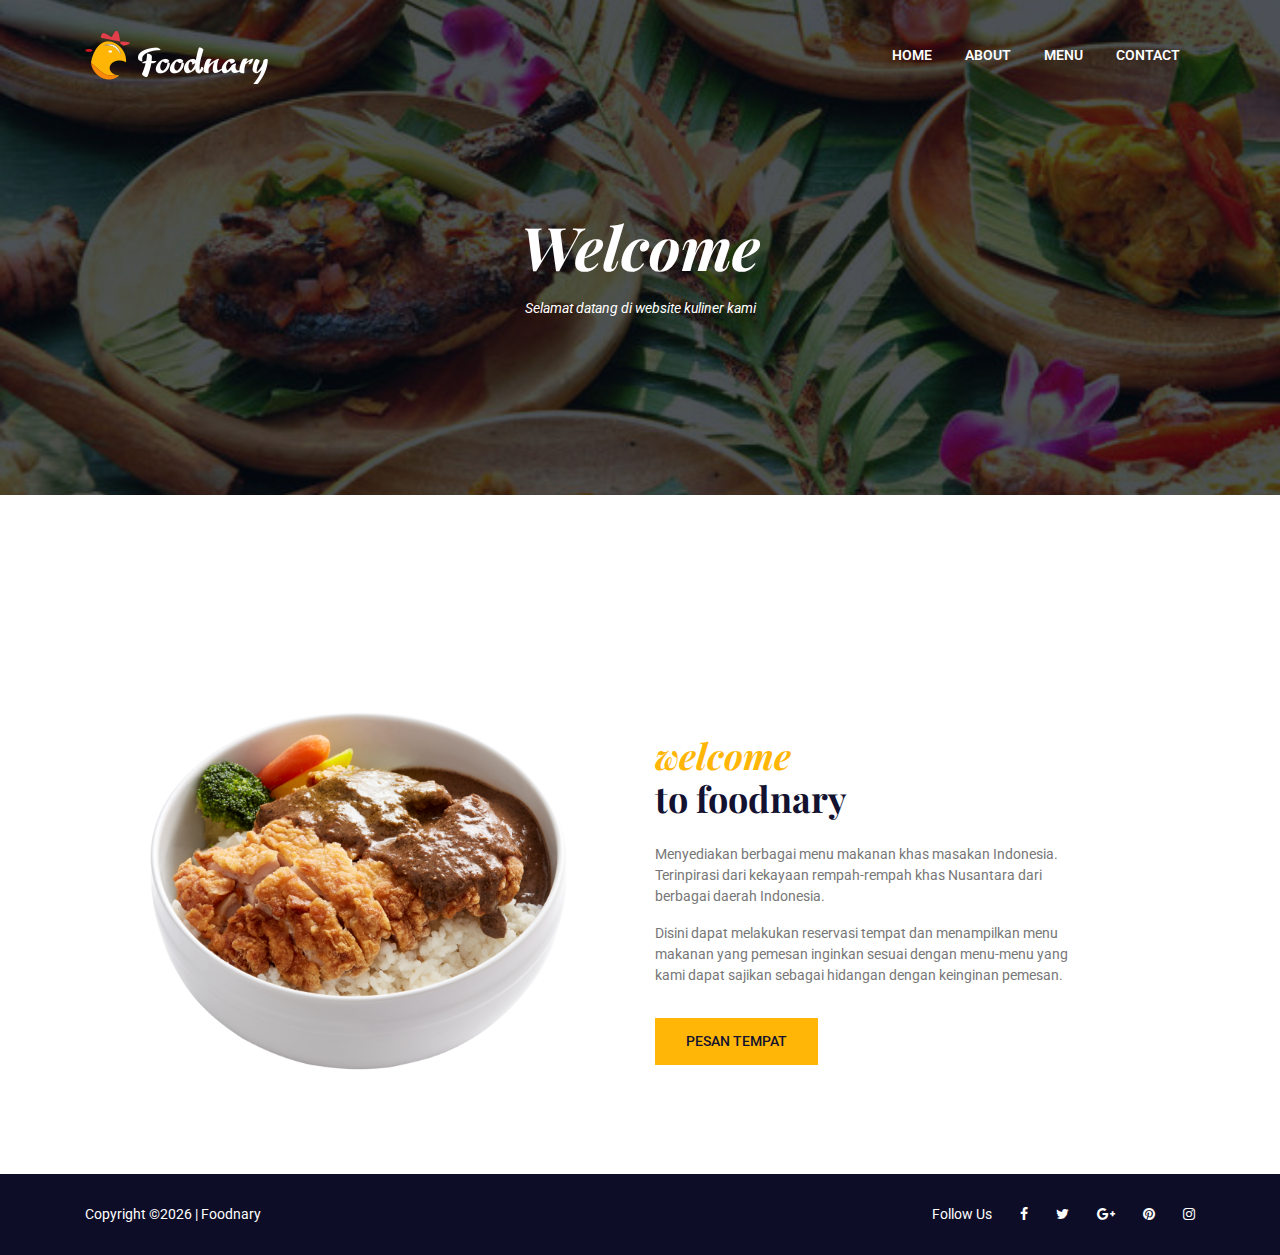
<file: index.html>
<!DOCTYPE html>
<html lang="en">
<head>
    <!-- Required Meta Tags -->
    <meta charset="UTF-8">
    <meta name="viewport" content="width=device-width, initial-scale=1.0">
    <meta http-equiv="X-UA-Compatible" content="ie=edge">

    <!-- Page Title -->
    <title>Home</title>

    <!-- Favicon -->
    <link rel="shortcut icon" href="assets/images/logo/iconfav.png" type="image/x-icon">

    <!-- CSS Files -->
    <link rel="stylesheet" href="assets/css/animate-3.7.0.css">
    <link rel="stylesheet" href="assets/css/font-awesome-4.7.0.min.css">
    <link rel="stylesheet" href="assets/css/bootstrap-4.1.3.min.css">
    <link rel="stylesheet" href="assets/css/owl-carousel.min.css">
    <link rel="stylesheet" href="assets/css/jquery.datetimepicker.min.css">
    <link rel="stylesheet" href="assets/css/style.css">
</head>
<body>
    <!-- Preloader Starts -->
    <div class="preloader">
        <div class="spinner"></div>
    </div>
    <!-- Preloader End -->

    <!-- Header Area Starts -->
    <header class="header-area header-area2">
        <div class="container">
            <div class="row">
                <div class="col-lg-2">
                    <div class="logo-area">
                        <a href="index.html"><img src="assets/images/logo/ilogo2.png" alt="logo"></a>
                    </div>
                </div>
                <div class="col-lg-10">
                    <div class="custom-navbar">
                        <span></span>
                        <span></span>
                        <span></span>
                    </div>  
                    <div class="main-menu main-menu2">
                        <ul>
                            <li class="active"><a href="index.html">home</a></li>
                            <li><a href="about.html">about</a></li>
                            <li><a href="menu.html">menu</a></li>
                            <li><a href="contact-us.html">contact</a></li>
                        </ul>
                    </div>
                </div>
            </div>
        </div>
    </header>
    <!-- Header Area End -->

    <!-- Banner Area Starts -->
    <section class="banner-area banner-area2 index-bg text-center">
        <div class="container">
            <div class="row">
                <div class="col-lg-12">
                    <h1><i>Welcome</i></h1>
                    <p class="pt-2"><i>Selamat datang di website kuliner kami</i></p>
                </div>
            </div>
        </div>
    </section>
    <!-- Banner Area End -->

    <!-- Welcome Area Starts -->
    <section class="welcome-area section-padding2">
        <div class="container-fluid">
            <div class="row">
                <div class="col-md-6 align-self-center">
                    <div class="welcome-img">
                        <img src="assets/images/welcome.png" class="img-fluid" alt="">
                    </div>
                </div>
                <div class="col-md-6 align-self-center">
                    <div class="welcome-text mt-5 mt-md-0">
                        <h3><span class="style-change">welcome</span> <br>to foodnary</h3>
                        <p class="pt-3">Menyediakan berbagai menu makanan khas masakan Indonesia. Terinpirasi dari kekayaan rempah-rempah khas Nusantara dari berbagai daerah Indonesia.</p>
                        <p>Disini dapat melakukan reservasi tempat dan menampilkan menu makanan yang pemesan inginkan sesuai dengan menu-menu yang kami dapat sajikan sebagai hidangan dengan keinginan pemesan.</p>
                        <a href="#" class="template-btn mt-3">Pesan tempat</a>
                    </div>
                </div>
            </div>
        </div>
    </section>
    <!-- Welcome Area End -->

    <!-- Footer Area Start-->
        <div class="footer-copyright">
            <div class="container">
                <div class="row">
                    <div class="col-lg-7 col-md-6">
                        <span><!-- Link back to Colorlib can't be removed. Template is licensed under CC BY 3.0. -->
Copyright &copy;<script>document.write(new Date().getFullYear());</script> | Foodnary
<!-- Link back to Colorlib can't be removed. Template is licensed under CC BY 3.0. --></span>
                    </div>
                    <div class="col-lg-5 col-md-6">
                        <div class="social-icons">
                            <ul>
                                <li class="no-margin">Follow Us</li>
                                <li><a href="#"><i class="fa fa-facebook"></i></a></li>
                                <li><a href="#"><i class="fa fa-twitter"></i></a></li>
                                <li><a href="#"><i class="fa fa-google-plus"></i></a></li>
                                <li><a href="#"><i class="fa fa-pinterest"></i></a></li>
                                <li><a href="#"><i class="fa fa-instagram"></i></a></li>
                            </ul>
                        </div>
                    </div>
                </div>
            </div>
        </div>
    </footer>
    <!-- Footer Area End -->


    <!-- Javascript -->
    <script src="assets/js/vendor/jquery-2.2.4.min.js"></script>
	<script src="assets/js/vendor/bootstrap-4.1.3.min.js"></script>
    <script src="assets/js/vendor/wow.min.js"></script>
    <script src="assets/js/vendor/owl-carousel.min.js"></script>
    <script src="assets/js/vendor/jquery.datetimepicker.full.min.js"></script>
    <script src="assets/js/vendor/jquery.nice-select.min.js"></script>
    <script src="assets/js/main.js"></script>
</body>
</html>
</file>
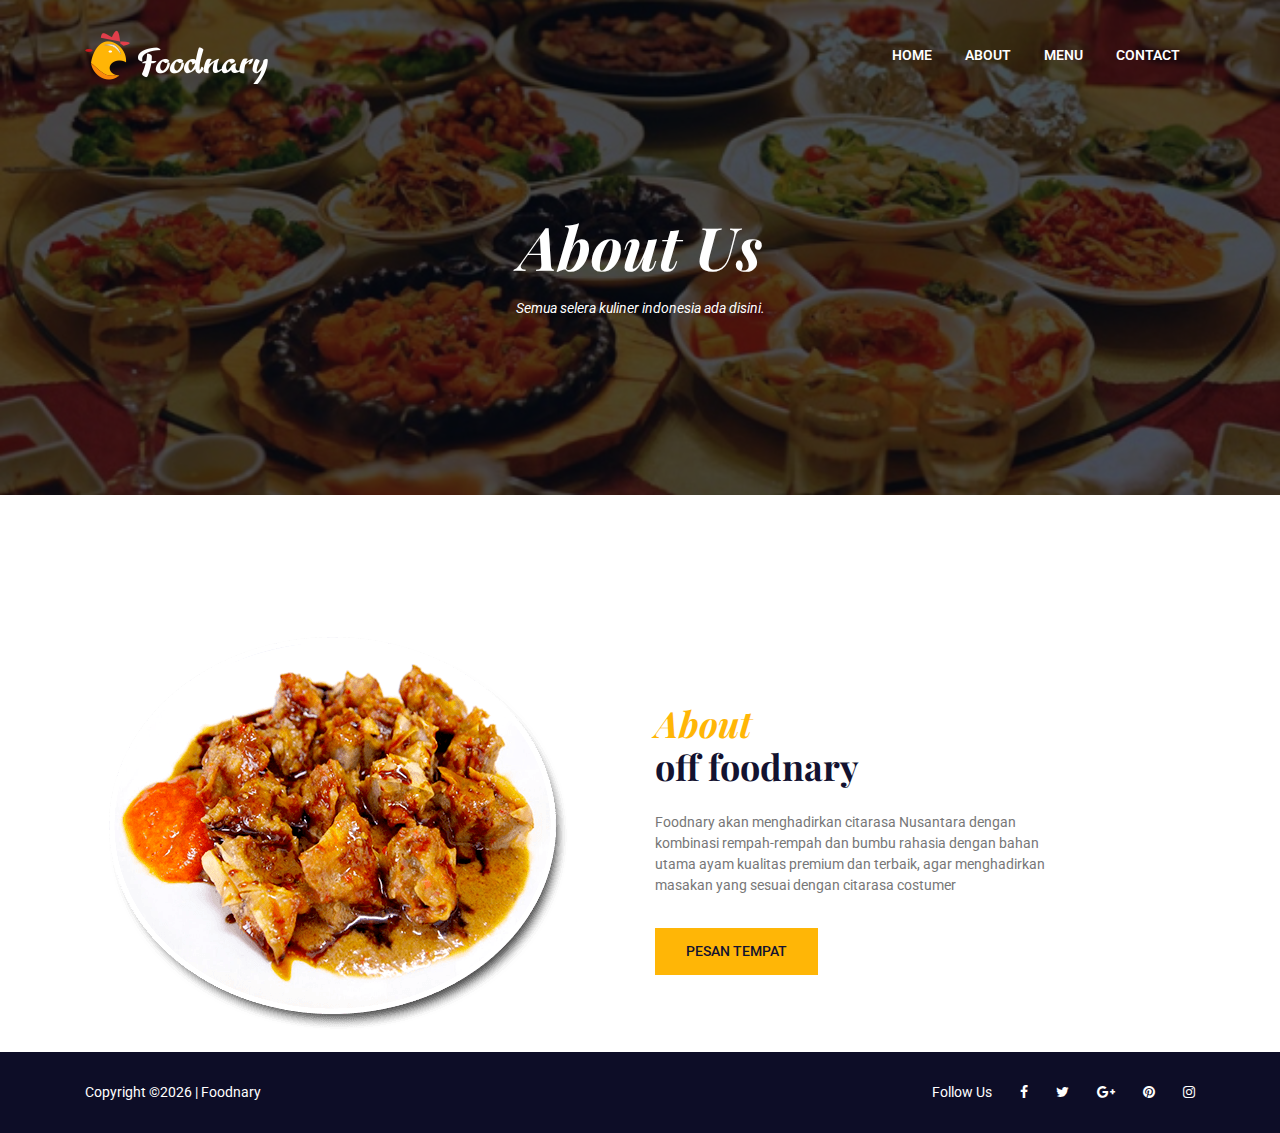
<file: about.html>
<!DOCTYPE html>
<html lang="en">
<head>
    <!-- Required Meta Tags -->
    <meta charset="UTF-8">
    <meta name="viewport" content="width=device-width, initial-scale=1.0">
    <meta http-equiv="X-UA-Compatible" content="ie=edge">

    <!-- Page Title -->
    <title>About</title>

    <!-- Favicon -->
    <link rel="shortcut icon" href="assets/images/logo/iconfav.png" type="image/x-icon">

    <!-- CSS Files -->
    <link rel="stylesheet" href="assets/css/animate-3.7.0.css">
    <link rel="stylesheet" href="assets/css/font-awesome-4.7.0.min.css">
    <link rel="stylesheet" href="assets/css/bootstrap-4.1.3.min.css">
    <link rel="stylesheet" href="assets/css/owl-carousel.min.css">
    <link rel="stylesheet" href="assets/css/jquery.datetimepicker.min.css">
    <link rel="stylesheet" href="assets/css/style.css">
</head>
<body>
    <!-- Preloader Starts -->
    <div class="preloader">
        <div class="spinner"></div>
    </div>
    <!-- Preloader End -->

    <!-- Header Area Starts -->
	<header class="header-area header-area2">
        <div class="container">
            <div class="row">
                <div class="col-lg-2">
                    <div class="logo-area">
                        <a href="index.html"><img src="assets/images/logo/ilogo2.png" alt="logo"></a>
                    </div>
                </div>
                <div class="col-lg-10">
                    <div class="custom-navbar">
                        <span></span>
                        <span></span>
                        <span></span>
                    </div>  
                    <div class="main-menu main-menu2">
                        <ul>
                            <li class="active"><a href="index.html">home</a></li>
                            <li><a href="about.html">about</a></li>
                            <li><a href="menu.html">menu</a></li>
                            <li><a href="contact-us.html">contact</a></li>
                        </ul>
                    </div>
                </div>
            </div>
        </div>
    </header>
    <!-- Header Area End -->

    <!-- Banner Area Starts -->
    <section class="banner-area banner-area2 text-center">
        <div class="container">
            <div class="row">
                <div class="col-lg-12">
                    <h1><i>About Us</i></h1>
                    <p class="pt-2"><i>Semua selera kuliner indonesia ada disini.</i></p>
                </div>
            </div>
        </div>
    </section>
    <!-- Banner Area End -->

    <!-- Welcome Area Starts -->
    <section class="welcome-area section-padding2">
        <div class="container-fluid">
            <div class="row">
                <div class="col-md-6 align-self-center">
                    <div class="welcome-img">
                        <img src="assets/images/about.png" class="img-fluid" alt="">
                    </div>
                </div>
                <div class="col-md-6 align-self-center">
                    <div class="welcome-text mt-5 mt-md-0">
                        <h3><span class="style-change">About</span> <br>off foodnary</h3>
                        <p class="pt-3">Foodnary akan menghadirkan citarasa Nusantara dengan kombinasi rempah-rempah dan bumbu rahasia dengan bahan utama ayam kualitas premium dan terbaik, agar menghadirkan masakan yang sesuai dengan citarasa costumer</p>
                            <a href="#" class="template-btn mt-3">Pesan tempat</a>
                    </div>
                </div>
            </div>
        </div>
    </section>
    <!-- Welcome Area End -->
    
    <!-- Footer Area Start-->
        <div class="footer-copyright">
            <div class="container">
                <div class="row">
                    <div class="col-lg-7 col-md-6">
                        <span><!-- Link back to Colorlib can't be removed. Template is licensed under CC BY 3.0. -->
Copyright &copy;<script>document.write(new Date().getFullYear());</script> | Foodnary
<!-- Link back to Colorlib can't be removed. Template is licensed under CC BY 3.0. --></span>
                    </div>
                    <div class="col-lg-5 col-md-6">
                        <div class="social-icons">
                            <ul>
                                <li class="no-margin">Follow Us</li>
                                <li><a href="#"><i class="fa fa-facebook"></i></a></li>
                                <li><a href="#"><i class="fa fa-twitter"></i></a></li>
                                <li><a href="#"><i class="fa fa-google-plus"></i></a></li>
                                <li><a href="#"><i class="fa fa-pinterest"></i></a></li>
                                <li><a href="#"><i class="fa fa-instagram"></i></a></li>
                            </ul>
                        </div>
                    </div>
                </div>
            </div>
        </div>
    </footer>
    <!-- Footer Area End -->


    <!-- Javascript -->
    <script src="assets/js/vendor/jquery-2.2.4.min.js"></script>
	<script src="assets/js/vendor/bootstrap-4.1.3.min.js"></script>
    <script src="assets/js/vendor/wow.min.js"></script>
    <script src="assets/js/vendor/owl-carousel.min.js"></script>
    <script src="assets/js/vendor/jquery.datetimepicker.full.min.js"></script>
    <script src="assets/js/vendor/jquery.nice-select.min.js"></script>
    <script src="assets/js/main.js"></script>
</body>
</html>
</file>
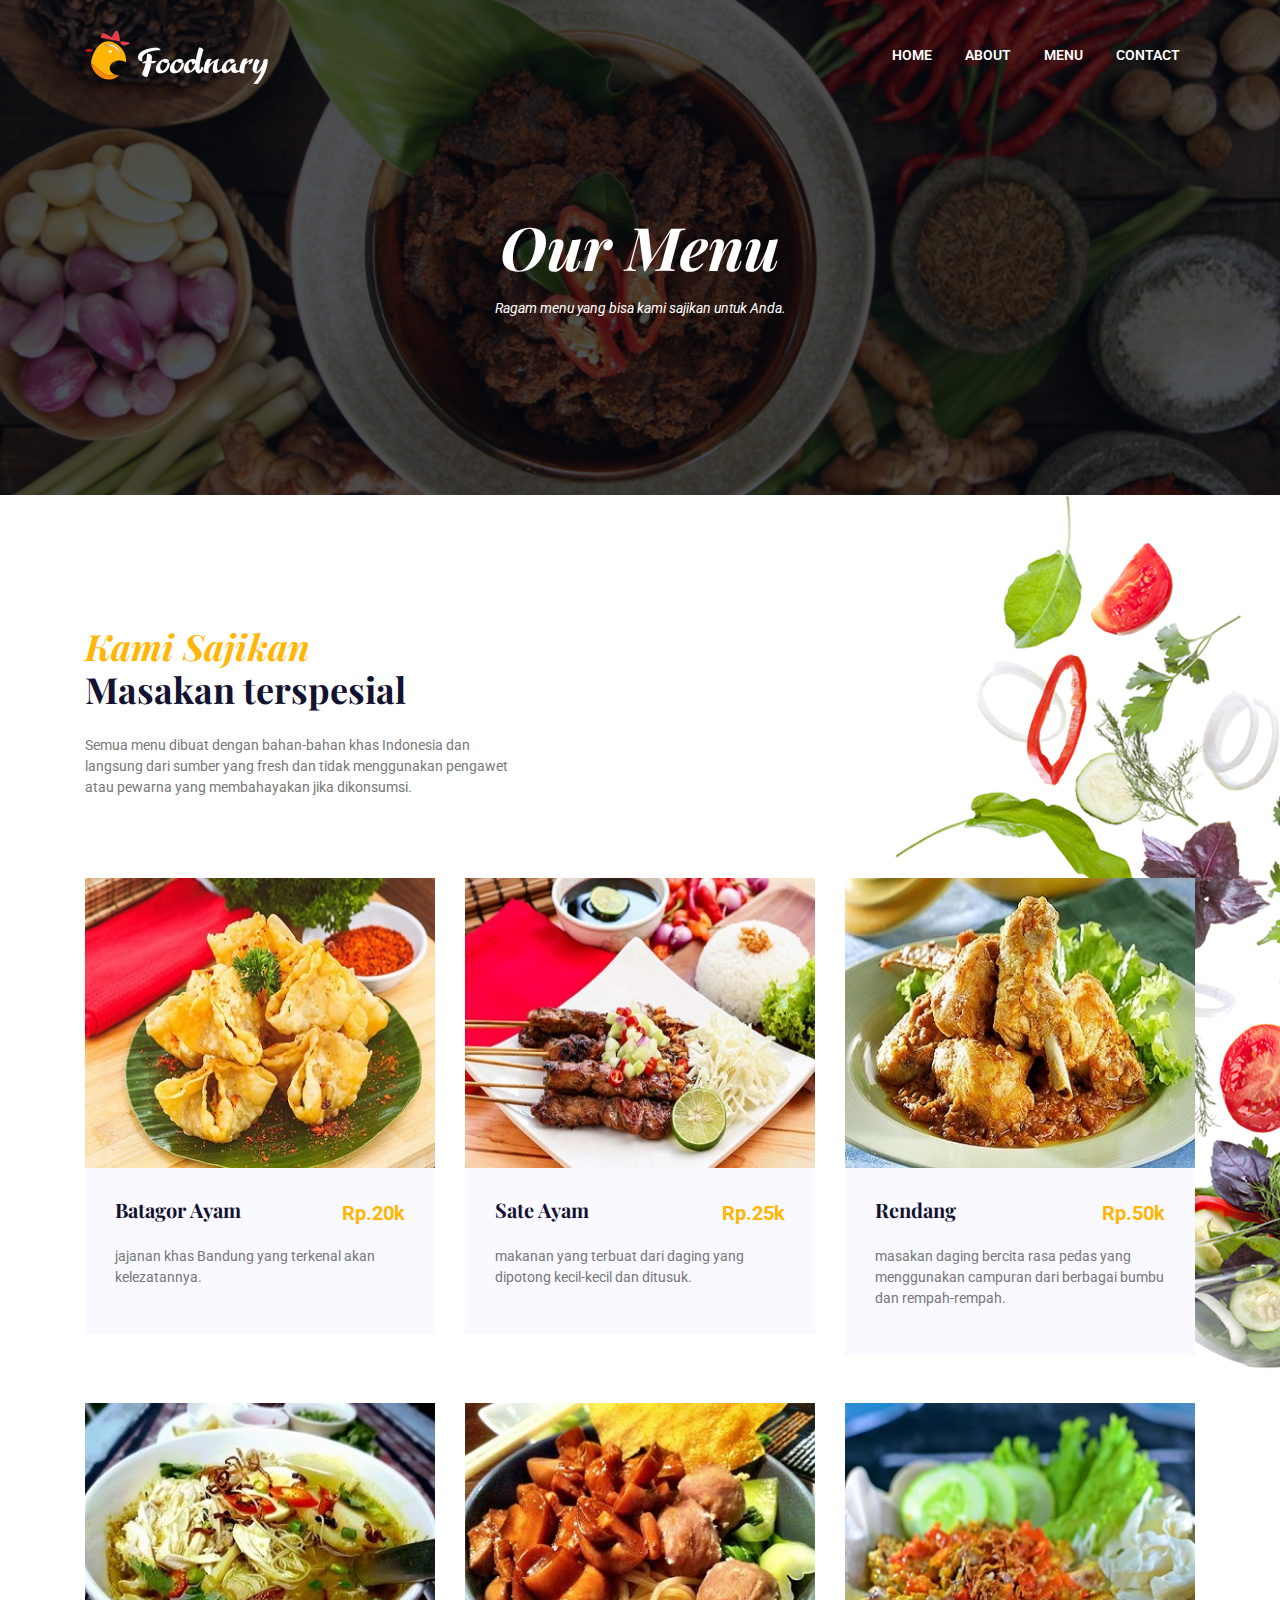
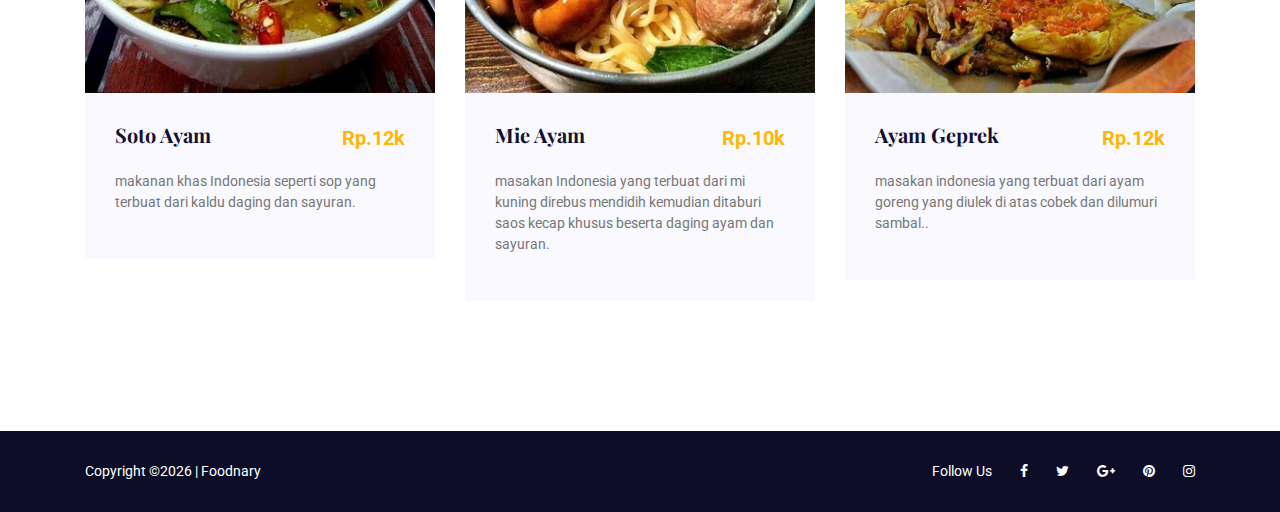
<file: menu.html>
<!DOCTYPE html>
<html lang="en">
<head>
    <!-- Required Meta Tags -->
    <meta charset="UTF-8">
    <meta name="viewport" content="width=device-width, initial-scale=1.0">
    <meta http-equiv="X-UA-Compatible" content="ie=edge">

    <!-- Page Title -->
    <title>Menu</title>

    <!-- Favicon -->
    <link rel="shortcut icon" href="assets/images/logo/iconfav.png" type="image/x-icon">

    <!-- CSS Files -->
    <link rel="stylesheet" href="assets/css/animate-3.7.0.css">
    <link rel="stylesheet" href="assets/css/font-awesome-4.7.0.min.css">
    <link rel="stylesheet" href="assets/css/bootstrap-4.1.3.min.css">
    <link rel="stylesheet" href="assets/css/owl-carousel.min.css">
    <link rel="stylesheet" href="assets/css/jquery.datetimepicker.min.css">
    <link rel="stylesheet" href="assets/css/style.css">
</head>
<body>
    <!-- Preloader Starts -->
    <div class="preloader">
        <div class="spinner"></div>
    </div>
    <!-- Preloader End -->

    <!-- Header Area Starts -->
	<header class="header-area header-area2">
        <div class="container">
            <div class="row">
                <div class="col-lg-2">
                    <div class="logo-area">
                        <a href="index.html"><img src="assets/images/logo/ilogo2.png" alt="logo"></a>
                    </div>
                </div>
                <div class="col-lg-10">
                    <div class="custom-navbar">
                        <span></span>
                        <span></span>
                        <span></span>
                    </div>  
                    <div class="main-menu main-menu2">
                        <ul>
                            <li class="active"><a href="index.html">home</a></li>
                            <li><a href="about.html">about</a></li>
                            <li><a href="menu.html">menu</a></li>
                            <li><a href="contact-us.html">contact</a></li>
                        </ul>
                    </div>
                </div>
            </div>
        </div>
    </header>
    <!-- Header Area End -->

    <!-- Banner Area Starts -->
    <section class="banner-area banner-area2 menu-bg text-center">
        <div class="container">
            <div class="row">
                <div class="col-lg-12">
                    <h1><i>Our Menu</i></h1>
                    <p class="pt-2"><i>Ragam menu yang bisa kami sajikan untuk Anda.</i></p>
                </div>
            </div>
        </div>
    </section>
    <!-- Banner Area End -->

    <!-- Food Area starts -->
    <section class="food-area section-padding">
        <div class="container">
            <div class="row">
                <div class="col-md-5">
                    <div class="section-top">
                        <h3><span class="style-change">Kami Sajikan</span> <br>Masakan terspesial</h3>
                        <p class="pt-3">Semua menu dibuat dengan bahan-bahan khas Indonesia dan langsung dari sumber yang fresh dan tidak menggunakan 
                            pengawet atau pewarna yang membahayakan jika dikonsumsi.</p>
                    </div>
                </div>
            </div>
            <div class="row">
                <div class="col-md-4 col-sm-6">
                    <div class="single-food">
                        <div class="food-img">
                            <img src="assets/images/batagor.jpg" class="img-fluid" alt="">
                        </div>
                        <div class="food-content">
                            <div class="d-flex justify-content-between">
                                <h5>Batagor Ayam</h5>
                                <span class="style-change">Rp.20k</span>
                            </div>
                            <p class="pt-3">jajanan khas Bandung yang terkenal akan kelezatannya.</p>
                        </div>
                    </div>
                </div>
                <div class="col-md-4 col-sm-6">
                    <div class="single-food mt-5 mt-sm-0">
                        <div class="food-img">
                            <img src="assets/images/sate.jpg" class="img-fluid" alt="">
                        </div>
                        <div class="food-content">
                            <div class="d-flex justify-content-between">
                                <h5>Sate Ayam</h5>
                                <span class="style-change">Rp.25k</span>
                            </div>
                            <p class="pt-3">makanan yang terbuat dari daging yang dipotong kecil-kecil dan ditusuk.</p>
                        </div>
                    </div>
                </div>
                <div class="col-md-4 col-sm-6">
                    <div class="single-food mt-5 mt-md-0">
                        <div class="food-img">
                            <img src="assets/images/rendang.jpg" class="img-fluid" alt="">
                        </div>
                        <div class="food-content">
                            <div class="d-flex justify-content-between">
                                <h5>Rendang</h5>
                                <span class="style-change">Rp.50k</span>
                            </div>
                            <p class="pt-3"> masakan daging bercita rasa pedas yang menggunakan campuran dari berbagai bumbu dan rempah-rempah.</p>
                        </div>
                    </div>
                </div>
                <div class="col-md-4 col-sm-6">
                    <div class="single-food mt-5">
                        <div class="food-img">
                            <img src="assets/images/soto.jpg" class="img-fluid" alt="">
                        </div>
                        <div class="food-content">
                            <div class="d-flex justify-content-between">
                                <h5>Soto Ayam</h5>
                                <span class="style-change">Rp.12k</span>
                            </div>
                            <p class="pt-3">makanan khas Indonesia seperti sop yang terbuat dari kaldu daging dan sayuran.</p>
                        </div>
                    </div>
                </div>
                <div class="col-md-4 col-sm-6">
                    <div class="single-food mt-5">
                        <div class="food-img">
                            <img src="assets/images/mie ayam.jpg" class="img-fluid" alt="">
                        </div>
                        <div class="food-content">
                            <div class="d-flex justify-content-between">
                                <h5>Mie Ayam</h5>
                                <span class="style-change">Rp.10k</span>
                            </div>
                            <p class="pt-3">masakan Indonesia yang terbuat dari mi kuning direbus mendidih kemudian ditaburi saos kecap khusus beserta daging ayam dan sayuran.</p>
                        </div>
                    </div>
                </div>
                <div class="col-md-4 col-sm-6">
                    <div class="single-food mt-5">
                        <div class="food-img">
                            <img src="assets/images/ayamgeprek.jpg" class="img-fluid" alt="">
                        </div>
                        <div class="food-content">
                            <div class="d-flex justify-content-between">
                                <h5>Ayam Geprek</h5>
                                <span class="style-change">Rp.12k</span>
                            </div>
                            <p class="pt-3">masakan indonesia yang terbuat dari ayam goreng yang diulek di atas cobek dan dilumuri sambal..</p>
                        </div>
                    </div>
                </div>
            </div>
        </div>
    </section>
    <!-- Food Area End -->
    
<!-- Footer Area Start-->
        <div class="footer-copyright">
            <div class="container">
                <div class="row">
                    <div class="col-lg-7 col-md-6">
                        <span><!-- Link back to Colorlib can't be removed. Template is licensed under CC BY 3.0. -->
Copyright &copy;<script>document.write(new Date().getFullYear());</script> | Foodnary
<!-- Link back to Colorlib can't be removed. Template is licensed under CC BY 3.0. --></span>
                    </div>
                    <div class="col-lg-5 col-md-6">
                        <div class="social-icons">
                            <ul>
                                <li class="no-margin">Follow Us</li>
                                <li><a href="#"><i class="fa fa-facebook"></i></a></li>
                                <li><a href="#"><i class="fa fa-twitter"></i></a></li>
                                <li><a href="#"><i class="fa fa-google-plus"></i></a></li>
                                <li><a href="#"><i class="fa fa-pinterest"></i></a></li>
                                <li><a href="#"><i class="fa fa-instagram"></i></a></li>
                            </ul>
                        </div>
                    </div>
                </div>
            </div>
        </div>
    </footer>
    <!-- Footer Area End -->


    <!-- Javascript -->
    <script src="assets/js/vendor/jquery-2.2.4.min.js"></script>
	<script src="assets/js/vendor/bootstrap-4.1.3.min.js"></script>
    <script src="assets/js/vendor/wow.min.js"></script>
    <script src="assets/js/vendor/owl-carousel.min.js"></script>
    <script src="assets/js/vendor/jquery.datetimepicker.full.min.js"></script>
    <script src="assets/js/vendor/jquery.nice-select.min.js"></script>
    <script src="assets/js/main.js"></script>
</body>
</html>
</file>
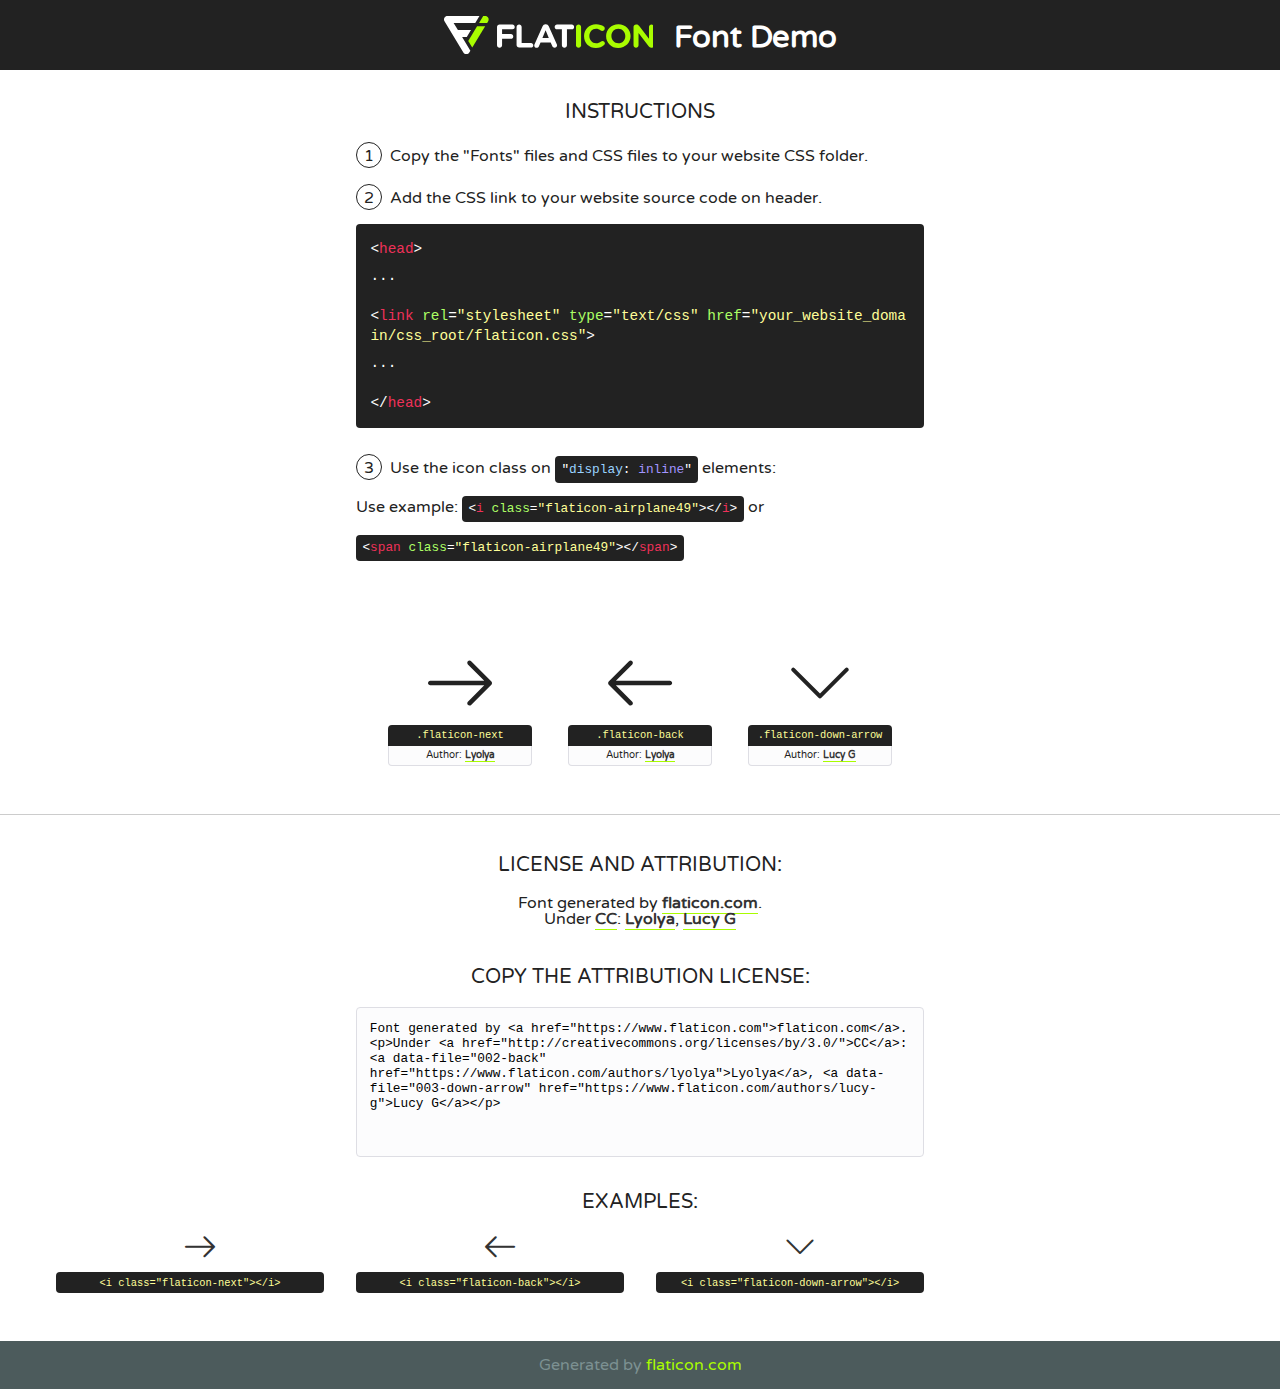
<file: assets/fonts/flat-icon/flaticon.html>
<!DOCTYPE html>
<!--
  Flaticon icon font: Flaticon
  Creation date: 18/12/2018 12:08
-->
<html>
<!DOCTYPE html>
<html>

<head>
    <title>Flaticon WebFont</title>
    <link href="http://fonts.googleapis.com/css?family=Varela+Round" rel="stylesheet" type="text/css" />
    <link rel="stylesheet" type="text/css" href="flaticon.css">
    <meta charset="UTF-8">
    <style>
    html, body, div, span, applet, object, iframe,
    h1, h2, h3, h4, h5, h6, p, blockquote, pre,
    a, abbr, acronym, address, big, cite, code,
    del, dfn, em, img, ins, kbd, q, s, samp,
    small, strike, strong, sub, sup, tt, var,
    b, u, i, center,
    dl, dt, dd, ol, ul, li,
    fieldset, form, label, legend,
    table, caption, tbody, tfoot, thead, tr, th, td,
    article, aside, canvas, details, embed, 
    figure, figcaption, footer, header, hgroup, 
    menu, nav, output, ruby, section, summary,
    time, mark, audio, video {
        margin: 0;
        padding: 0;
        border: 0;
        font-size: 100%;
        font: inherit;
        vertical-align: baseline;
    }
    /* HTML5 display-role reset for older browsers */
    article, aside, details, figcaption, figure, 
    footer, header, hgroup, menu, nav, section {
        display: block;
    }
    body {
        line-height: 1;
    }
    ol, ul {
        list-style: none;
    }
    blockquote, q {
        quotes: none;
    }
    blockquote:before, blockquote:after,
    q:before, q:after {
        content: '';
        content: none;
    }
    table {
        border-collapse: collapse;
        border-spacing: 0;
    }
    body {
        font-family: 'Varela Round', Helvetica, Arial, sans-serif;
        font-size: 16px;
        color: #222;
    }
    a {
        color: #333;
        border-bottom: 1px solid #a9fd00;
        font-weight: bold;
        text-decoration: none;
    }
    * {
        -moz-box-sizing: border-box;
        -webkit-box-sizing: border-box;
        box-sizing: border-box;
        margin: 0;
        padding: 0;
    }
    [class^="flaticon-"]:before, [class*=" flaticon-"]:before, [class^="flaticon-"]:after, [class*=" flaticon-"]:after {
        font-family: Flaticon;
        font-size: 30px;
        font-style: normal;
        margin-left: 20px;
        color: #333;
    }
    .wrapper {
        max-width: 600px;
        margin: auto;
        padding: 0 1em;
    }
    .title {
        font-size: 1.25em;
        text-align: center;
        margin-bottom: 1em;
        text-transform: uppercase;
    }
    header {
        text-align: center;
        background-color: #222;
        color: #fff;
        padding: 1em;
    }
    header .logo {
        width: 210px;
        height: 38px;
        display: inline-block;
        vertical-align: middle;
        margin-right: 1em;
        border: none;
    }
    header strong {
        font-size: 1.95em;
        font-weight: bold;
        vertical-align: middle;
        margin-top: 5px;
        display: inline-block;
    }
    .demo {
        margin: 2em auto;
        line-height: 1.25em;
    }
    .demo ul li {
        margin-bottom: 1em;
    }
    .demo ul li .num {
        color: #222;
        border-radius: 20px;
        display: inline-block;
        width: 26px;
        padding: 3px;
        height: 26px;
        text-align: center;
        margin-right: 0.5em;
        border: 1px solid #222;
    }
    .demo ul li code {
        background-color: #222;
        border-radius: 4px;
        padding: 0.25em 0.5em;
        display: inline-block;
        color: #fff;
        font-family: Consolas,Monaco,Lucida Console,Liberation Mono,DejaVu Sans Mono,Bitstream Vera Sans Mono,Courier New, monospace;
        font-weight: lighter;
        margin-top: 1em;
        font-size: 0.8em;
        word-break: break-all;
    }
    .demo ul li code.big {
        padding: 1em;
        font-size: 0.9em;
    }
    .demo ul li code .red {
        color: #EF3159;
    }
    .demo ul li code .green {
        color: #ACFF65;
    }
    .demo ul li code .yellow {
        color: #FFFF99;
    }
    .demo ul li code .blue {
        color: #99D3FF;
    }
    .demo ul li code .purple {
        color: #A295FF;
    }
    .demo ul li code .dots {
        margin-top: 0.5em;
        display: block;
    }
    #glyphs {
        border-bottom: 1px solid #ccc;
        padding: 2em 0;
        text-align: center;
    }
    .glyph {
        display: inline-block;
        width: 9em;
        margin: 1em;
        text-align: center;
        vertical-align: top;
        background: #FFF;
    }
    .glyph .glyph-icon {
        padding: 10px;
        display: block;
        font-family:"Flaticon";
        font-size: 64px;
        line-height: 1;
    }
    .glyph .glyph-icon:before {
        font-size: 64px;
        color: #222;
        margin-left: 0;
    }
    .class-name {
        font-size: 0.65em;
        background-color: #222;
        color: #fff;
        border-radius: 4px 4px 0 0;
        padding: 0.5em;
        color: #FFFF99;
        font-family: Consolas,Monaco,Lucida Console,Liberation Mono,DejaVu Sans Mono,Bitstream Vera Sans Mono,Courier New, monospace;
    }
    .author-name {
        font-size: 0.6em;
        background-color: #fcfcfd;
        border: 1px solid #DEDEE4;
        border-top: 0;
        border-radius: 0 0 4px 4px;
        padding: 0.5em;
    }
    .class-name:last-child {
        font-size: 10px;
        color:#888;
    }
    .class-name:last-child a {
        font-size: 10px;
        color:#555;
    }
    .class-name:last-child a:hover {
        color:#a9fd00;
    }
    .glyph > input {
        display: block;
        width: 100px;
        margin: 5px auto;
        text-align: center;
        font-size: 12px;
        cursor: text;
    }
    .glyph > input.icon-input {
        font-family:"Flaticon";
        font-size: 16px;
        margin-bottom: 10px;
    }
    .attribution .title {
        margin-top: 2em;
    }
    .attribution textarea {
        background-color: #fcfcfd;
        padding: 1em;
        border: none;
        box-shadow: none;
        border: 1px solid #DEDEE4;
        border-radius: 4px;
        resize: none;
        width: 100%;
        height: 150px;
        font-size: 0.8em;
        font-family: Consolas,Monaco,Lucida Console,Liberation Mono,DejaVu Sans Mono,Bitstream Vera Sans Mono,Courier New, monospace;
        -webkit-appearance: none;
    }
    .iconsuse {
        margin: 2em auto;
        text-align: center;
        max-width: 1200px;
    }
    .iconsuse:after {
        content: '';
        display: table;
        clear: both;
    }
    .iconsuse .image {
        float: left;
        width: 25%;
        padding: 0 1em;
    }
    .iconsuse .image p {
        margin-bottom: 1em;
    }
    .iconsuse .image span {
        display: block;
        font-size: 0.65em;
        background-color: #222;
        color: #fff;
        border-radius: 4px;
        padding: 0.5em;
        color: #FFFF99;
        margin-top: 1em;
        font-family: Consolas,Monaco,Lucida Console,Liberation Mono,DejaVu Sans Mono,Bitstream Vera Sans Mono,Courier New, monospace;
    }
    #footer {
        text-align: center;
        background-color: #4C5B5C;
        color: #7c9192;
        padding: 1em;
    }
    #footer a {
        border: none;
        color: #a9fd00;
        font-weight: normal;
    }
    @media (max-width: 960px) {
        .iconsuse .image {
            width: 50%;
        }
    }
    @media (max-width: 560px) {
        .iconsuse .image {
            width: 100%;
        }
    }
    </style>
</head>

<body class="characters-off">

    <header>
        <a href="https://www.flaticon.com" target="_blank" class="logo">
            <svg version="1.1" xmlns="http://www.w3.org/2000/svg" xmlns:xlink="http://www.w3.org/1999/xlink" xmlns:a="http://ns.adobe.com/AdobeSVGViewerExtensions/3.0/" viewBox="0 0 560.875 102.036" enable-background="new 0 0 560.875 102.036" xml:space="preserve">
                <defs>
                </defs>
                <g>
                    <g class="letters">
                        <path fill="#ffffff" d="M141.596,29.675c0-3.777,2.985-6.767,6.764-6.767h34.438c3.426,0,6.15,2.728,6.15,6.15
                        c0,3.43-2.724,6.149-6.15,6.149h-27.674v13.091h23.719c3.429,0,6.151,2.724,6.151,6.15c0,3.43-2.723,6.149-6.151,6.149h-23.719
                        v17.574c0,3.773-2.986,6.761-6.764,6.761c-3.779,0-6.764-2.989-6.764-6.761V29.675z"></path>
                        <path fill="#ffffff" d="M193.844,29.149c0-3.781,2.985-6.767,6.764-6.767c3.776,0,6.763,2.985,6.763,6.767v42.957h25.039
                        c3.426,0,6.149,2.726,6.149,6.153c0,3.425-2.723,6.15-6.149,6.15h-31.802c-3.779,0-6.764-2.986-6.764-6.768V29.149z"></path>
                        <path fill="#ffffff" d="M241.891,75.71l21.438-48.407c1.492-3.341,4.215-5.357,7.906-5.357h0.792
                        c3.686,0,6.323,2.017,7.815,5.357l21.439,48.407c0.436,0.967,0.701,1.845,0.701,2.723c0,3.602-2.809,6.501-6.414,6.501
                        c-3.161,0-5.269-1.845-6.499-4.655l-4.132-9.661h-27.059l-4.301,10.102c-1.144,2.631-3.426,4.214-6.237,4.214
                        c-3.517,0-6.24-2.81-6.24-6.325C241.1,77.64,241.451,76.677,241.891,75.71z M279.932,58.666l-8.521-20.297l-8.526,20.297H279.932
                        z"></path>
                        <path fill="#ffffff" d="M314.864,35.387H301.86c-3.429,0-6.239-2.813-6.239-6.238c0-3.429,2.811-6.24,6.239-6.24h39.533
                        c3.426,0,6.237,2.811,6.237,6.24c0,3.425-2.811,6.238-6.237,6.238h-13.001v42.785c0,3.773-2.99,6.761-6.764,6.761
                        c-3.779,0-6.764-2.989-6.764-6.761V35.387z"></path>
                        <path fill="#A9FD00" d="M352.615,29.149c0-3.781,2.985-6.767,6.767-6.767c3.774,0,6.761,2.985,6.761,6.767v49.024
                        c0,3.773-2.987,6.761-6.761,6.761c-3.781,0-6.767-2.989-6.767-6.761V29.149z"></path>
                        <path fill="#A9FD00" d="M374.132,53.836v-0.179c0-17.481,13.178-31.801,32.065-31.801c9.22,0,15.459,2.458,20.557,6.238
                        c1.402,1.054,2.637,2.985,2.637,5.357c0,3.692-2.985,6.59-6.681,6.59c-1.845,0-3.071-0.702-4.044-1.319
                        c-3.776-2.813-7.729-4.393-12.562-4.393c-10.364,0-17.831,8.611-17.831,19.154v0.173c0,10.542,7.291,19.329,17.831,19.329
                        c5.715,0,9.492-1.756,13.359-4.834c1.049-0.874,2.458-1.491,4.039-1.491c3.429,0,6.325,2.813,6.325,6.236
                        c0,2.106-1.056,3.78-2.282,4.834c-5.539,4.834-12.036,7.733-21.878,7.733C387.572,85.464,374.132,71.493,374.132,53.836z"></path>
                        <path fill="#A9FD00" d="M433.009,53.836v-0.179c0-17.481,13.79-31.801,32.766-31.801c18.981,0,32.592,14.143,32.592,31.628v0.173
                        c0,17.483-13.785,31.807-32.769,31.807C446.625,85.464,433.009,71.32,433.009,53.836z M484.224,53.836v-0.179
                        c0-10.539-7.725-19.326-18.626-19.326c-10.893,0-18.449,8.611-18.449,19.154v0.173c0,10.542,7.73,19.329,18.626,19.329
                        C476.676,72.986,484.224,64.378,484.224,53.836z"></path>
                        <path fill="#A9FD00" d="M506.233,29.321c0-3.774,2.99-6.763,6.767-6.763h1.401c3.252,0,5.183,1.583,7.029,3.953l26.093,34.265
                        V29.059c0-3.692,2.99-6.677,6.681-6.677c3.683,0,6.671,2.985,6.671,6.677v48.934c0,3.78-2.987,6.765-6.764,6.765h-0.436
                        c-3.257,0-5.188-1.581-7.034-3.953l-27.056-35.492v32.944c0,3.687-2.985,6.676-6.678,6.676c-3.683,0-6.673-2.989-6.673-6.676
                        V29.321z"></path>
                    </g>
                    <g class="insignia">
                        <path fill="#ffffff" d="M48.372,56.137h12.517l11.156-18.537H37.186L25.688,18.539h57.825L94.668,0H9.271
                        C5.925,0,2.842,1.801,1.198,4.716c-1.644,2.907-1.593,6.482,0.134,9.343l50.38,83.501c1.678,2.781,4.689,4.476,7.938,4.476
                        c3.246,0,6.257-1.695,7.935-4.476l2.898-4.804L48.372,56.137z"></path>
                        <g class="i">
                            <path fill="#A9FD00" d="M93.575,18.539h0.031v0.004l21.652,0.004l2.705-4.488c1.727-2.861,1.778-6.436,0.133-9.343
                            C116.454,1.801,113.371,0,110.026,0h-5.294L93.575,18.539z"></path>
                            <polygon fill="#A9FD00" points="88.291,27.356 64.725,66.486 75.519,84.404 109.942,27.356"></polygon>
                        </g>
                    </g>
                </g>
            </svg>
        </a>
        <strong>Font Demo</strong>
    </header>


    <section class="demo wrapper">

        <p class="title">Instructions</p>

        <ul>
            <li>
                <span class="num">1</span>Copy the "Fonts" files and CSS files to your website CSS folder.
            </li>
            <li>
                <span class="num">2</span>Add the CSS link to your website source code on header.
                <code class="big">
                    &lt;<span class="red">head</span>&gt;
                    <br/><span class="dots">...</span>
                    <br/>&lt;<span class="red">link</span> <span class="green">rel</span>=<span class="yellow">"stylesheet"</span> <span class="green">type</span>=<span class="yellow">"text/css"</span> <span class="green">href</span>=<span class="yellow">"your_website_domain/css_root/flaticon.css"</span>&gt;
                    <br/><span class="dots">...</span>
                    <br/>&lt;/<span class="red">head</span>&gt;
                </code>
            </li>

            <li>
                <p>
                    <span class="num">3</span>Use the icon class on <code>"<span class="blue">display</span>:<span class="purple"> inline</span>"</code> elements:
                    <br />
                    Use example: <code>&lt;<span class="red">i</span> <span class="green">class</span>=<span class="yellow">&quot;flaticon-airplane49&quot;</span>&gt;&lt;/<span class="red">i</span>&gt;</code> or <code>&lt;<span class="red">span</span> <span class="green">class</span>=<span class="yellow">&quot;flaticon-airplane49&quot;</span>&gt;&lt;/<span class="red">span</span>&gt;</code>
            </li>
        </ul>

    </section>




   <section id="glyphs">          
    
      
        <div class="glyph"><div class="glyph-icon flaticon-next"></div>
            <div class="class-name">.flaticon-next</div>
            <div class="author-name">Author: <a data-file="001-next" href="https://www.flaticon.com/authors/lyolya">Lyolya</a> </div> 
        </div>        
        
        <div class="glyph"><div class="glyph-icon flaticon-back"></div>
            <div class="class-name">.flaticon-back</div>
            <div class="author-name">Author: <a data-file="002-back" href="https://www.flaticon.com/authors/lyolya">Lyolya</a> </div> 
        </div>        
        
        <div class="glyph"><div class="glyph-icon flaticon-down-arrow"></div>
            <div class="class-name">.flaticon-down-arrow</div>
            <div class="author-name">Author: <a data-file="003-down-arrow" href="https://www.flaticon.com/authors/lucy-g">Lucy G</a> </div> 
        </div>        
        

    </section>



    <section class="attribution wrapper"   style="text-align:center;">

      <div class="title">License and attribution:</div><div class="attrDiv">Font generated by <a href="https://www.flaticon.com">flaticon.com</a>. <div><p>Under <a href="http://creativecommons.org/licenses/by/3.0/">CC</a>: <a data-file="002-back" href="https://www.flaticon.com/authors/lyolya">Lyolya</a>, <a data-file="003-down-arrow" href="https://www.flaticon.com/authors/lucy-g">Lucy G</a></p>  </div>
      </div>
      <div class="title">Copy the Attribution License:</div>

    <textarea onclick="this.focus();this.select();">Font generated by &lt;a href=&quot;https://www.flaticon.com&quot;&gt;flaticon.com&lt;/a&gt;. <p>Under <a href="http://creativecommons.org/licenses/by/3.0/">CC</a>: <a data-file="002-back" href="https://www.flaticon.com/authors/lyolya">Lyolya</a>, <a data-file="003-down-arrow" href="https://www.flaticon.com/authors/lucy-g">Lucy G</a></p>  
     </textarea>

    </section>

    <section class="iconsuse">

          <div class="title">Examples:</div>            
             
            <div class="image">
                <p>
                    <i class="glyph-icon flaticon-next"></i> 
                    <span>&lt;i class=&quot;flaticon-next&quot;&gt;&lt;/i&gt;</span>
                </p>
            </div>
            
            <div class="image">
                <p>
                    <i class="glyph-icon flaticon-back"></i> 
                    <span>&lt;i class=&quot;flaticon-back&quot;&gt;&lt;/i&gt;</span>
                </p>
            </div>
            
            <div class="image">
                <p>
                    <i class="glyph-icon flaticon-down-arrow"></i> 
                    <span>&lt;i class=&quot;flaticon-down-arrow&quot;&gt;&lt;/i&gt;</span>
                </p>
            </div>
                       
        </div>
                            
    </section>

<div id="footer">
    <div>Generated by <a href="https://www.flaticon.com">flaticon.com</a>
    </div>
</div>



</body>
</html>
</file>
<file: assets/css/style.css>
@import url("https://fonts.googleapis.com/css?family=Roboto:300,400,500,700");@import url("https://fonts.googleapis.com/css?family=Playfair+Display:400,700");body{color:#777;font-family:"Roboto",sans-serif;font-size:14px;font-weight:400}h1{color:#fff;font-family:"Playfair Display",serif;font-size:60px !important;font-weight:700;font-style:italic}h2{color:#fff;font-family:"Playfair Display",serif;font-size:42px !important;font-weight:700}h3{color:#131230;font-family:"Playfair Display",serif;font-size:36px !important;font-weight:700}h4{color:#fff;font-family:"Roboto",sans-serif;font-size:24px !important;font-weight:400;font-style:italic;text-transform:capitalize}h5{color:#131230;font-family:"Playfair Display",serif;text-transform:capitalize;font-size:20px !important;font-weight:700}h6{color:#fff;font-size:16px !important;font-family:"Roboto",sans-serif;font-weight:300;text-transform:uppercase}ul{margin:0;padding:0;list-style:none}a:hover,a:focus{text-decoration:none}input:focus,textarea:focus{outline:none}.spinner{width:40px;height:40px;margin:100px auto;background-color:#ffb606;border-radius:100%;-webkit-animation:sk-scaleout 1.0s infinite ease-in-out;animation:sk-scaleout 1.0s infinite ease-in-out}@-webkit-keyframes sk-scaleout{0%{-webkit-transform:scale(0)}100%{-webkit-transform:scale(1);opacity:0}}@keyframes sk-scaleout{0%{-webkit-transform:scale(0);transform:scale(0)}100%{-webkit-transform:scale(1);transform:scale(1);opacity:0}}.preloader{position:fixed;top:0;left:0;width:100%;height:100%;background:#fff;z-index:5}.preloader .spinner{position:absolute;top:50%;left:50%;margin:0;-webkit-transform:translate(-50%, -50%);-moz-transform:translate(-50%, -50%);-ms-transform:translate(-50%, -50%);-o-transform:translate(-50%, -50%);transform:translate(-50%, -50%)}.main-menu ul{float:right}@media (min-width: 768px) and (max-width: 991.98px){.main-menu ul{display:none;float:left;position:absolute;top:20px;left:0;z-index:4;background:#f9f9ff;width:100%;padding:20px 20px 30px}}@media (min-width: 576px) and (max-width: 767.98px){.main-menu ul{display:none;float:left;position:absolute;top:20px;left:0;z-index:4;background:#f9f9ff;width:100%;padding:20px 20px 30px}}@media (max-width: 575.98px){.main-menu ul{display:none;float:left;position:absolute;top:20px;left:0;z-index:4;background:#f9f9ff;width:100%;padding:20px 20px 30px}}.main-menu ul li{display:inline;position:relative}@media (min-width: 768px) and (max-width: 991.98px){.main-menu ul li{display:block}}@media (min-width: 576px) and (max-width: 767.98px){.main-menu ul li{display:block}}@media (max-width: 575.98px){.main-menu ul li{display:block}}.main-menu ul li a{color:#131230;font-family:"Roboto",sans-serif;text-transform:uppercase;font-size:14px;font-weight:600;display:inline-block;padding:15px}.main-menu ul li:hover ul.sub-menu{filter:progid:DXImageTransform.Microsoft.Alpha(Opacity=100);opacity:1;visibility:visible;top:100%}.main-menu ul li ul.sub-menu{padding:10px;filter:progid:DXImageTransform.Microsoft.Alpha(Opacity=0);opacity:0;visibility:hidden;position:absolute;top:150%;left:30px;width:250px;background:#f9f9ff;z-index:2;-webkit-transition:.5s;-moz-transition:.5s;-o-transition:.5s;transition:.5s}.main-menu ul li ul.sub-menu li{display:block}.main-menu ul li ul.sub-menu li a{-webkit-transition:.3s;-moz-transition:.3s;-o-transition:.3s;transition:.3s}.main-menu ul li ul.sub-menu li a:hover{color:#ffb606}.main-menu2 ul a{color:#fff !important}@media (min-width: 768px) and (max-width: 991.98px){.main-menu2 ul a{color:#131230 !important}}@media (min-width: 576px) and (max-width: 767.98px){.main-menu2 ul a{color:#131230 !important}}@media (max-width: 575.98px){.main-menu2 ul a{color:#131230 !important}}.main-menu2 ul ul.sub-menu a{color:#131230 !important}.main-menu2 ul ul.sub-menu a:hover{color:#ffb606 !important}.custom-navbar{position:absolute;top:-47px;right:15px;background:#ffb606;padding:7px 10px;-webkit-border-radius:3px;-moz-border-radius:3px;-ms-border-radius:3px;-o-border-radius:3px;border-radius:3px;-webkit-transition:.2s;-moz-transition:.2s;-o-transition:.2s;transition:.2s;cursor:pointer;display:none}@media (min-width: 768px) and (max-width: 991.98px){.custom-navbar{display:block}}@media (min-width: 576px) and (max-width: 767.98px){.custom-navbar{display:block}}@media (max-width: 575.98px){.custom-navbar{display:block}}.custom-navbar span{background:#fff;display:block;width:30px;margin:6px 0;height:2px}.header-area{padding:20px 0;background:#fff;position:absolute;top:20px;left:50%;width:80%;z-index:1;-webkit-transform:translate(-50%, 0);-moz-transform:translate(-50%, 0);-ms-transform:translate(-50%, 0);-o-transform:translate(-50%, 0);transform:translate(-50%, 0);-webkit-border-radius:3px;-moz-border-radius:3px;-ms-border-radius:3px;-o-border-radius:3px;border-radius:3px}@media (min-width: 1200px) and (max-width: 1440px){.header-area{width:90%}}@media (min-width: 992px) and (max-width: 1199.98px){.header-area{width:100%}}@media (max-width: 575.98px){.header-area{width:100%}}.header-area2{padding:30px 0;background:transparent;position:absolute;top:0;left:0;width:100%;z-index:2;-webkit-transform:translate(0, 0);-moz-transform:translate(0, 0);-ms-transform:translate(0, 0);-o-transform:translate(0, 0);transform:translate(0, 0);-webkit-border-radius:0;-moz-border-radius:0;-ms-border-radius:0;-o-border-radius:0;border-radius:0}.banner-area{padding:400px 0 350px;background-color:#b0b0b0;background-image:url("../images/banner-bg.jpg");background-repeat:no-repeat;background-position:center;background-size:cover;position:relative}.banner-area .prime-color{color:#ffb606}.banner-area .style-change{font-style:normal}@media (min-width: 576px) and (max-width: 767.98px){.banner-area{padding:280px 0 200px}}@media (max-width: 575.98px){.banner-area{padding:200px 0 140px}}.banner-area2{padding:210px 0 160px;background-image:url("../images/homebg.jpg");position:relative;z-index:1}.banner-area2:after{content:'';position:absolute;top:0;left:0;width:100%;height:100%;background:rgba(1,7,16,0.7);z-index:-1}.banner-area2 p{color:#fff}.index-bg{background-image:url("../images/indexbg.jpg")}.menu-bg{background-image:url("../images/menubg.jpg")}.contact-bg{background-image:url("../images/contactbg.jpg")}.welcome-area .style-change{color:#ffb606;font-style:italic}.welcome-area .welcome-img{padding-left:10%}@media (min-width: 576px) and (max-width: 767.98px){.welcome-area .welcome-img{padding:0}}@media (max-width: 575.98px){.welcome-area .welcome-img{padding:0}}.welcome-area .welcome-text{padding-right:50%}@media (min-width: 1200px) and (max-width: 1440px){.welcome-area .welcome-text{padding-right:30%}}@media (min-width: 992px) and (max-width: 1199.98px){.welcome-area .welcome-text{padding-right:10%}}@media (min-width: 768px) and (max-width: 991.98px){.welcome-area .welcome-text{padding-right:10%}}@media (min-width: 576px) and (max-width: 767.98px){.welcome-area .welcome-text{padding:0 5%}}@media (max-width: 575.98px){.welcome-area .welcome-text{padding:0 5%}}.food-area{background-image:url("../images/food-bg.png");background-repeat:no-repeat;background-position:top right;position:relative}@media (min-width: 768px) and (max-width: 991.98px){.food-area{background-image:none}}@media (min-width: 576px) and (max-width: 767.98px){.food-area{background-image:none}}@media (max-width: 575.98px){.food-area{background-image:none}}.food-area .food-img{overflow:hidden}.food-area .food-img img{-webkit-transition:.5s;-moz-transition:.5s;-o-transition:.5s;transition:.5s}.food-area .food-content{padding:30px;background:#f9f9ff;-webkit-transition:.5s;-moz-transition:.5s;-o-transition:.5s;transition:.5s}.food-area .food-content .style-change{color:#ffb606;font-family:"Roboto",sans-serif;font-size:20px;font-weight:700;-webkit-transition:.5s;-moz-transition:.5s;-o-transition:.5s;transition:.5s}.food-area .food-content p{-webkit-transition:.5s;-moz-transition:.5s;-o-transition:.5s;transition:.5s}.food-area .single-food:hover img{-webkit-transform:scale(1.1, 1.1);-moz-transform:scale(1.1, 1.1);-ms-transform:scale(1.1, 1.1);-o-transform:scale(1.1, 1.1);transform:scale(1.1, 1.1)}.food-area .single-food:hover .food-content{background:#ffb606}.food-area .single-food:hover .food-content .style-change{color:#131230}.food-area .single-food:hover .food-content p{color:#131230}.reservation-area{background-image:url("../images/reservation-bg.jpg");background-repeat:no-repeat;background-position:center;background-size:cover}.deshes-area span{color:#ffb606}.deshes-area h1{color:#131230;font-style:inherit;position:relative}.deshes-area h1:after{content:'';position:absolute;top:45px;left:90px;width:200px;height:1px;background:#131230}.deshes-area .style-change{font-family:"Roboto",sans-serif;font-size:30px;font-weight:700;display:block}.deshes-area .deshes-text{padding-left:90px}@media (max-width: 575.98px){.deshes-area .deshes-text{padding-left:0}}.testimonial-area{background-image:url("../images/testimonial-bg.jpg");background-repeat:no-repeat;background-position:center;background-size:cover;position:relative;z-index:1}.testimonial-area:after{content:'';position:absolute;top:0;left:0;width:100%;height:100%;background:rgba(1,7,16,0.8);z-index:-1}.testimonial-area .section-top2 h3,.testimonial-area .section-top2 p{color:#fff}.testimonial-area .testimonial-slider.owl-carousel .single-slide{background:#fff;background-image:url("../images/quote.png");background-repeat:no-repeat;background-position:top right;padding:30px;-webkit-border-radius:3px;-moz-border-radius:3px;-ms-border-radius:3px;-o-border-radius:3px;border-radius:3px}.testimonial-area .testimonial-slider.owl-carousel .single-slide h5{-webkit-transition:.3s;-moz-transition:.3s;-o-transition:.3s;transition:.3s}.testimonial-area .testimonial-slider.owl-carousel .single-slide:hover h5{color:#ffb606}.testimonial-area .testimonial-slider.owl-carousel img{width:100px;height:100px;-webkit-border-radius:50%;-moz-border-radius:50%;-ms-border-radius:50%;-o-border-radius:50%;border-radius:50%}.testimonial-slider.owl-carousel .owl-nav{display:none}.testimonial-slider.owl-carousel .owl-dots{display:block;position:absolute;bottom:-70px;left:50%;-webkit-transform:translate(-50%, 0);-moz-transform:translate(-50%, 0);-ms-transform:translate(-50%, 0);-o-transform:translate(-50%, 0);transform:translate(-50%, 0)}.testimonial-slider.owl-carousel .owl-dots .owl-dot{width:20px;height:5px;background:#fff;-webkit-border-radius:5px;-moz-border-radius:5px;-ms-border-radius:5px;-o-border-radius:5px;border-radius:5px;margin:0 7px}.testimonial-slider.owl-carousel .owl-dots .owl-dot.active{background:#ffb606}@media (min-width: 576px) and (max-width: 767.98px){.update-area .single-food{width:70%;margin:auto}}.update-area .single-food .food-content{padding:40px 30px;background:#f9f9ff;-webkit-transition:.5s;-moz-transition:.5s;-o-transition:.5s;transition:.5s}.update-area .single-food:hover .food-content{background:#fff;-webkit-box-shadow:0 10px 20px rgba(0,0,0,0.1);-moz-box-shadow:0 10px 20px rgba(0,0,0,0.1);box-shadow:0 10px 20px rgba(0,0,0,0.1)}.table-area{background-image:url("../images/table-bg.jpg");background-repeat:no-repeat;background-position:center;background-size:cover;position:relative;z-index:1}.table-area:after{content:'';position:absolute;top:0;left:0;width:100%;height:100%;background:rgba(1,7,16,0.7);z-index:-1}.table-area .section-top2 h3,.table-area .section-top2 p{color:#fff}.table-area .input-group{width:30.33%;float:left;overflow:hidden;margin:0 1.5%}@media (min-width: 576px) and (max-width: 767.98px){.table-area .input-group{width:100%;float:none}}@media (max-width: 575.98px){.table-area .input-group{width:100%;float:none}}.table-area input{border-radius:0 5px 5px 0;border:none}@media (min-width: 992px) and (max-width: 1199.98px){.table-area input{width:65%}}@media (min-width: 768px) and (max-width: 991.98px){.table-area input{width:70%}}@media (min-width: 576px) and (max-width: 767.98px){.table-area input{width:87%}}@media (max-width: 575.98px){.table-area input{width:80%}}.table-area .input-group-text{background:#fff;padding:14px 20px}.table-area .table-btn{clear:both}.footer-widget{background:#131230}.footer-widget .single-widget1{padding-right:30px}@media (min-width: 768px) and (max-width: 991.98px){.footer-widget .single-widget1{padding-right:0}}.footer-widget .single-widget h5{color:#ffb606}.footer-widget .single-widget i{color:inherit}.footer-widget2{background:#f9f9ff}.footer-widget2 .single-widget h5{color:#131230}.footer-copyright{padding:30px 0;background:#0d0d27;color:#fff}.footer-copyright .color{color:#ffb606}.footer-copyright ul{float:right}@media (min-width: 576px) and (max-width: 767.98px){.footer-copyright ul{float:left;margin-top:30px}}@media (max-width: 575.98px){.footer-copyright ul{float:left;margin-top:20px}}.footer-copyright ul li{display:inline;margin-left:25px}.footer-copyright ul li i{display:inline-block;color:#fff;-webkit-transition:.3s;-moz-transition:.3s;-o-transition:.3s;transition:.3s}.footer-copyright ul li i:hover{color:#ffb606}@media (min-width: 576px) and (max-width: 767.98px){.footer-copyright ul .no-margin{margin-left:0}}@media (max-width: 575.98px){.footer-copyright ul .no-margin{margin-left:0}}.footer-copyright2{background:#f9f9ff;color:inherit}.footer-copyright2 ul i{color:#777 !important}.footer-copyright2 ul i:hover{color:#ffb606 !important}.banner-area.b--page a,.banner-area.blog-page span{color:#fff;text-transform:capitalize}.blog_categorie_area{padding-top:80px;padding-bottom:80px}.categories_post{position:relative;text-align:center;cursor:pointer}.categories_post img{max-width:100%}@media (min-width: 576px) and (max-width: 767.98px){.categories_post img{width:100%}}.categories_post .categories_details{position:absolute;top:20px;left:20px;right:20px;bottom:20px;background:rgba(1,7,16,0.8);color:#fff;transition:all 0.3s linear;display:flex;align-items:center;justify-content:center}.categories_post .categories_details h5{margin-bottom:0px;font-size:18px;line-height:26px;text-transform:uppercase;color:#fff;position:relative}.categories_post .categories_details p{font-weight:300;font-size:14px;line-height:26px;margin-bottom:0px}.categories_post .categories_details .border_line{margin:10px 0px;background:#fff;width:100%;height:1px}.categories_post:hover .categories_details{background:rgba(255,182,6,0.7)}.blog_item{margin-bottom:40px}.blog_info{padding-top:30px}.blog_info .post_tag{padding-bottom:20px}.blog_info .post_tag a{font:300 14px/21px;color:#131230}.blog_info .post_tag a:hover{color:#ffb606}.blog_info .post_tag a.active{color:#ffb606}.blog_info .blog_meta li a{font:300 14px/20px;color:#777777;vertical-align:middle;padding-bottom:12px;display:inline-block}.blog_info .blog_meta li a i{color:#131230;font-size:16px;font-weight:600;padding-left:15px;line-height:20px;vertical-align:middle}.blog_info .blog_meta li a:hover{color:#ffb606}.blog_post img{max-width:100%}.blog_details{padding-top:20px}.blog_details h4{font-size:24px;line-height:36px;color:#131230;font-weight:600;transition:all 0.3s linear}.blog_details h4:hover{color:#ffb606}.blog_details p{margin-bottom:26px}.blog_details .template-btn{color:#131230 !important;padding:10px 24px !important;background:#f9f9ff}.blog_details .template-btn:hover{color:#fff !important;background:#ffb606;border:1px solid transparent}.blog_right_sidebar{border:1px solid #eee;background:#f9f9ff;padding:30px}.blog_right_sidebar .widget_title{font-size:18px;line-height:25px;background:#ffb606;text-align:center;color:#fff;padding:8px 0px;margin-bottom:30px}.blog_right_sidebar .search_widget .input-group .form-control{font-size:14px;line-height:29px;border:0px;width:100%;font-weight:300;color:#fff;padding-left:20px;border-radius:45px;z-index:0;background:#ffb606}.blog_right_sidebar .search_widget .input-group .form-control:focus{box-shadow:none}.blog_right_sidebar .search_widget .input-group .btn-default{position:absolute;right:20px;background:transparent;border:0px;box-shadow:none;font-size:14px;color:#fff;padding:0px;top:50%;transform:translateY(-50%);z-index:1}.blog_right_sidebar .author_widget{text-align:center}.blog_right_sidebar .author_widget h5{font-size:18px;line-height:20px;margin-bottom:5px;margin-top:30px}.blog_right_sidebar .author_widget p{margin-bottom:0px}.blog_right_sidebar .author_widget .social_icon{padding:7px 0px 15px}.blog_right_sidebar .author_widget .social_icon a{font-size:14px;color:#131230;transition:all 0.2s linear}.blog_right_sidebar .author_widget .social_icon a+a{margin-left:20px}.blog_right_sidebar .author_widget .social_icon a:hover{color:#ffb606}.blog_right_sidebar .popular_post_widget .post_item .media-body{justify-content:center;align-self:center;padding-left:20px}.blog_right_sidebar .popular_post_widget .post_item .media-body h5{font-size:14px;line-height:20px;margin-bottom:4px;transition:all 0.3s linear}.blog_right_sidebar .popular_post_widget .post_item .media-body h5:hover{color:#ffb606}.blog_right_sidebar .popular_post_widget .post_item .media-body p{font-size:12px;line-height:21px;margin-bottom:0px}.blog_right_sidebar .popular_post_widget .post_item+.post_item{margin-top:20px}.blog_right_sidebar .post_category_widget .cat-list li{border-bottom:2px dotted #eee;transition:all 0.3s ease 0s;padding-bottom:12px}.blog_right_sidebar .post_category_widget .cat-list li a{font-size:14px;line-height:20px;color:#777}.blog_right_sidebar .post_category_widget .cat-list li a p{margin-bottom:0px}.blog_right_sidebar .post_category_widget .cat-list li+li{padding-top:15px}.blog_right_sidebar .post_category_widget .cat-list li:hover{border-color:#ffb606}.blog_right_sidebar .post_category_widget .cat-list li:hover a{color:#ffb606}.blog_right_sidebar .newsletter_widget{text-align:center}.blog_right_sidebar .newsletter_widget .form-group{margin-bottom:8px}.blog_right_sidebar .newsletter_widget .input-group-prepend{margin-right:-1px}.blog_right_sidebar .newsletter_widget .input-group-text{background:#fff;border-radius:0px;vertical-align:top;font-size:12px;line-height:36px;padding:0px 0px 0px 15px;border:1px solid #eeeeee;border-right:0px}.blog_right_sidebar .newsletter_widget .form-control{font-size:12px;line-height:24px;color:#cccccc;border:1px solid #eeeeee;border-left:0px;border-radius:0px}.blog_right_sidebar .newsletter_widget .form-control:focus{outline:none;box-shadow:none}.blog_right_sidebar .newsletter_widget .bbtns{color:#fff;background:#ffb606;font-size:12px;line-height:38px;display:inline-block;font-weight:500;padding:0px 24px 0px 24px;border-radius:0}.blog_right_sidebar .newsletter_widget .text-bottom{font-size:12px}.blog_right_sidebar .tag_cloud_widget ul li{display:inline-block}.blog_right_sidebar .tag_cloud_widget ul li a{color:#131230;display:inline-block;border:1px solid #eee;background:#fff;padding:5px 13px;margin-bottom:8px;transition:all 0.3s ease 0s;font-size:12px}.blog_right_sidebar .tag_cloud_widget ul li a:hover{background:#ffb606;color:#fff}.blog_right_sidebar .br{width:100%;height:1px;background:#eee;margin:30px 0px}.blog-pagination{padding-top:25px;padding-bottom:95px}.blog-pagination .page-link{border-radius:0}.blog-pagination .page-item{border:none}.page-link{background:transparent;font-weight:400}.blog-pagination .page-item.active .page-link{background-color:#ffb606;border-color:transparent;color:#fff}.blog-pagination .page-link{position:relative;display:block;padding:0.5rem 0.75rem;margin-left:-1px;line-height:1.25;color:#8a8a8a;border:none}.blog-pagination .page-item:last-child .page-link,.blog-pagination .page-item:first-child .page-link{border-radius:0}.blog-pagination .page-link:hover{color:#fff;text-decoration:none;background-color:#ffb606;border-color:#eee}.single-post .social-links{padding-top:10px}.single-post .social-links li{display:inline-block;margin-bottom:10px}.single-post .social-links li a{color:#cccccc;padding:7px;font-size:14px;transition:all 0.2s linear}.single-post .social-links li a:hover{color:#131230}.single-post .blog_details{padding-top:26px}.single-post .blog_details p{margin-bottom:10px}.single-post .quotes{margin-top:20px;margin-bottom:30px;padding:24px 35px 24px 30px;background-color:#fff;box-shadow:-20.84px 21.58px 30px 0px rgba(176,176,176,0.1);font-size:14px;line-height:24px;color:#777;font-style:italic}.single-post .arrow{position:absolute}.single-post .arrow .lnr{font-size:20px;font-weight:600}.single-post .thumb .overlay-bg{background:rgba(0,0,0,0.8)}@media (max-width: 991px){.single-post .sidebar-widgets{padding-bottom:0px}}.comments-area{background:#fafaff;border:1px solid #eee;padding:50px 30px;margin-top:50px}@media (max-width: 414px){.comments-area{padding:50px 8px}}.comments-area h4{text-align:center;margin-bottom:50px;color:#131230;font-size:18px}.comments-area h5{font-size:16px;margin-bottom:0px}.comments-area a{color:#131230}.comments-area .comment-list{padding-bottom:48px}.comments-area .comment-list:last-child{padding-bottom:0px}.comments-area .comment-list.left-padding{padding-left:25px}@media (max-width: 413px){.comments-area .comment-list .single-comment h5{font-size:12px}.comments-area .comment-list .single-comment .date{font-size:11px}.comments-area .comment-list .single-comment .comment{font-size:10px}}.comments-area .thumb{margin-right:20px}.comments-area .date{font-size:13px;color:#cccccc;margin-bottom:13px}.comments-area .comment{color:#777777;margin-bottom:0px}.comments-area .btn-reply{background-color:#fff;color:#131230;border:1px solid #eee;padding:5px 18px;font-size:12px;display:block;font-weight:600;-webkit-transition:.5s;-moz-transition:.5s;-o-transition:.5s;transition:.5s}.comments-area .btn-reply:hover{background-color:#ffb606;color:#fff !important}.comment-form{background:#fafaff;text-align:center;border:1px solid #eee;padding:47px 30px 43px;margin-top:50px;margin-bottom:40px}.comment-form h4{text-align:center;margin-bottom:50px;font-size:18px;line-height:22px;color:#131230}.comment-form .name{padding-left:0px}@media (max-width: 767px){.comment-form .name{padding-right:0px;margin-bottom:1rem}}.comment-form .email{padding-right:0px}@media (max-width: 991px){.comment-form .email{padding-left:0px}}.comment-form .form-control{padding:8px 20px;background:#fff;border:none;border-radius:0px;width:100%;font-size:14px;color:#777777;border:1px solid transparent}.comment-form .form-control:focus{box-shadow:none;border:1px solid #eee}.comment-form textarea.form-control{height:140px;resize:none}.comment-form ::-webkit-input-placeholder{font-size:13px;color:#777}.comment-form ::-moz-placeholder{font-size:13px;color:#777}.comment-form :-ms-input-placeholder{font-size:13px;color:#777}.comment-form :-moz-placeholder{font-size:13px;color:#777}.footer-area.footer{background:#131230}.footer-area.footer h5,.footer-area.footer p{color:#fff}.footer-area.footer .footer-copyright span{color:#fff}#mapBox{width:100%;height:420px;overflow:hidden}.info-text h5{text-transform:inherit}.into-icon i{font-size:20px;color:#ffb606;margin-right:20px}.contact-form form .left,.commentform-area form .left{width:48%;float:left;overflow:hidden;margin-right:4%}@media (max-width: 575.98px){.contact-form form .left,.commentform-area form .left{width:100%;float:none}}.contact-form form .left input,.commentform-area form .left input{width:100%;border:1px solid #eee;padding:12px 20px;margin-bottom:20px}.contact-form form .right,.commentform-area form .right{width:48%;overflow:hidden}@media (max-width: 575.98px){.contact-form form .right,.commentform-area form .right{width:100%;float:none}}.contact-form form .right textarea,.commentform-area form .right textarea{width:100%;border:1px solid #eee;padding:12px 20px}.contact-form form button,.commentform-area form button{margin-top:20px;float:right}@media (max-width: 575.98px){.contact-form form button,.commentform-area form button{float:left}}.mb-20{margin-bottom:20px}.mb-30{margin-bottom:30px}.sample-text-area{padding:100px 0px}.sample-text-area .title_color{margin-bottom:30px}.sample-text-area p{line-height:26px}.sample-text-area p b{font-weight:bold;color:#ffb606}.sample-text-area p i{color:#ffb606;font-style:italic}.sample-text-area p sup{color:#ffb606;font-style:italic}.sample-text-area p sub{color:#ffb606;font-style:italic}.sample-text-area p del{color:#ffb606}.sample-text-area p u{color:#ffb606}.elements_button .title_color{margin-bottom:30px;color:#131230}.title_color{color:#131230}.button-group-area{margin-top:15px}.button-group-area:nth-child(odd){margin-top:40px}.button-group-area:first-child{margin-top:0px}.button-group-area .theme_btn{margin-right:10px}.button-group-area .white_btn{margin-right:10px}.button-group-area .link{text-decoration:underline;color:#131230;background:transparent}.button-group-area .link:hover{color:#fff}.button-group-area .disable{background:transparent;color:#007bff;cursor:not-allowed}.button-group-area .disable:before{display:none}.primary{background:#52c5fd}.primary:before{background:#2faae6}.success{background:#4cd3e3}.success:before{background:#2ebccd}.info{background:#38a4ff}.info:before{background:#298cdf}.warning{background:#f4e700}.warning:before{background:#e1d608}.danger{background:#f54940}.danger:before{background:#e13b33}.primary-border{background:transparent;border:1px solid #52c5fd;color:#52c5fd}.primary-border:before{background:#52c5fd}.success-border{background:transparent;border:1px solid #4cd3e3;color:#4cd3e3}.success-border:before{background:#4cd3e3}.info-border{background:transparent;border:1px solid #38a4ff;color:#38a4ff}.info-border:before{background:#38a4ff}.warning-border{background:#fff;border:1px solid #f4e700;color:#f4e700}.warning-border:before{background:#f4e700}.danger-border{background:transparent;border:1px solid #f54940;color:#f54940}.danger-border:before{background:#f54940}.link-border{background:transparent;border:1px solid #ffb606;color:#ffb606}.link-border:before{background:#ffb606}.radius{border-radius:3px}.circle{border-radius:20px}.arrow span{padding-left:5px}.e-large{line-height:50px;padding-top:0px;padding-bottom:0px}.large{line-height:45px;padding-top:0px;padding-bottom:0px}.medium{line-height:30px;padding-top:0px;padding-bottom:0px}.small{line-height:25px;padding-top:0px;padding-bottom:0px}.general{line-height:38px;padding-top:0px;padding-bottom:0px}.generic-banner{margin-top:60px;text-align:center}.generic-banner .height{height:600px}@media (max-width: 767.98px){.generic-banner .height{height:400px}}.generic-banner .generic-banner-content h2{line-height:1.2em;margin-bottom:20px}@media (max-width: 991.98px){.generic-banner .generic-banner-content h2 br{display:none}}.generic-banner .generic-banner-content p{text-align:center;font-size:16px}@media (max-width: 991.98px){.generic-banner .generic-banner-content p br{display:none}}.generic-content h1{font-weight:600}.about-generic-area{background:#fff}.about-generic-area p{margin-bottom:20px}.white-bg{background:#fff}.section-top-border{padding:50px 0;border-top:1px dotted #eee}.switch-wrap{margin-bottom:10px}.switch-wrap p{margin:0}.sample-text-area{padding:100px 0 70px 0}.sample-text{margin-bottom:0}.text-heading{margin-bottom:30px;font-size:24px}.typo-list{margin-bottom:10px}@media (max-width: 767px){.typo-sec{margin-bottom:30px}}@media (max-width: 767px){.element-wrap{margin-top:30px}}b,sup,sub,u,del{color:#f8b600}h1{font-size:36px}h2{font-size:30px}h3{font-size:24px}h4{font-size:18px}h5{font-size:16px}h6{font-size:14px}.typography h1,.typography h2,.typography h3,.typography h4,.typography h5,.typography h6{color:#777777}.button-area .border-top-generic{padding:70px 15px;border-top:1px dotted #eee}.button-group-area .genric-btn{margin-right:10px;margin-top:10px}.button-group-area .genric-btn:last-child{margin-right:0}.circle{border-radius:20px}.genric-btn{display:inline-block;outline:none;line-height:40px;padding:0 30px;font-size:.8em;text-align:center;text-decoration:none;font-weight:500;cursor:pointer;-webkit-transition:all 0.3s ease 0s;-moz-transition:all 0.3s ease 0s;-o-transition:all 0.3s ease 0s;transition:all 0.3s ease 0s}.genric-btn:focus{outline:none}.genric-btn.e-large{padding:0 40px;line-height:50px}.genric-btn.large{line-height:45px}.genric-btn.medium{line-height:30px}.genric-btn.small{line-height:25px}.genric-btn.radius{border-radius:3px}.genric-btn.circle{border-radius:20px}.genric-btn.arrow{display:-webkit-inline-box;display:-ms-inline-flexbox;display:inline-flex;-webkit-box-align:center;-ms-flex-align:center;align-items:center}.genric-btn.arrow span{margin-left:10px}.genric-btn.default{color:#222222;background:#f9f9ff;border:1px solid transparent}.genric-btn.default:hover{border:1px solid #f9f9ff;background:#fff}.genric-btn.default-border{border:1px solid #f9f9ff;background:#fff}.genric-btn.default-border:hover{color:#222222;background:#f9f9ff;border:1px solid transparent}.genric-btn.primary{color:#fff;background:#f8b600;border:1px solid transparent}.genric-btn.primary:hover{color:#f8b600;border:1px solid #f8b600;background:#fff}.genric-btn.primary-border{color:#f8b600;border:1px solid #f8b600;background:#fff}.genric-btn.primary-border:hover{color:#fff;background:#f8b600;border:1px solid transparent}.genric-btn.success{color:#fff;background:#4cd3e3;border:1px solid transparent}.genric-btn.success:hover{color:#4cd3e3;border:1px solid #4cd3e3;background:#fff}.genric-btn.success-border{color:#4cd3e3;border:1px solid #4cd3e3;background:#fff}.genric-btn.success-border:hover{color:#fff;background:#4cd3e3;border:1px solid transparent}.genric-btn.info{color:#fff;background:#38a4ff;border:1px solid transparent}.genric-btn.info:hover{color:#38a4ff;border:1px solid #38a4ff;background:#fff}.genric-btn.info-border{color:#38a4ff;border:1px solid #38a4ff;background:#fff}.genric-btn.info-border:hover{color:#fff;background:#38a4ff;border:1px solid transparent}.genric-btn.warning{color:#fff;background:#f4e700;border:1px solid transparent}.genric-btn.warning:hover{color:#f4e700;border:1px solid #f4e700;background:#fff}.genric-btn.warning-border{color:#f4e700;border:1px solid #f4e700;background:#fff}.genric-btn.warning-border:hover{color:#fff;background:#f4e700;border:1px solid transparent}.genric-btn.danger{color:#fff;background:#f44a40;border:1px solid transparent}.genric-btn.danger:hover{color:#f44a40;border:1px solid #f44a40;background:#fff}.genric-btn.danger-border{color:#f44a40;border:1px solid #f44a40;background:#fff}.genric-btn.danger-border:hover{color:#fff;background:#f44a40;border:1px solid transparent}.genric-btn.link{color:#222222;background:#f9f9ff;text-decoration:underline;border:1px solid transparent}.genric-btn.link:hover{color:#222222;border:1px solid #f9f9ff;background:#fff}.genric-btn.link-border{color:#222222;border:1px solid #f9f9ff;background:#fff;text-decoration:underline}.genric-btn.link-border:hover{color:#222222;background:#f9f9ff;border:1px solid transparent}.genric-btn.disable{color:#222222, 0.3;background:#f9f9ff;border:1px solid transparent;cursor:not-allowed}.generic-blockquote{padding:30px 50px 30px 30px;background:#fff;border-left:2px solid #ffb606}@media (max-width: 991px){.progress-table-wrap{overflow-x:scroll}}.progress-table{background:#fff;padding:15px 0px 30px 0px;min-width:800px}.progress-table .serial{width:11.83%;padding-left:30px}.progress-table .country{width:28.07%}.progress-table .visit{width:19.74%}.progress-table .percentage{width:40.36%;padding-right:50px}.progress-table .table-head{display:flex}.progress-table .table-head .serial,.progress-table .table-head .country,.progress-table .table-head .visit,.progress-table .table-head .percentage{color:#222222;line-height:40px;text-transform:uppercase;font-weight:500}.progress-table .table-row{padding:15px 0;border-top:1px solid #edf3fd;display:flex}.progress-table .table-row .serial,.progress-table .table-row .country,.progress-table .table-row .visit,.progress-table .table-row .percentage{display:flex;align-items:center}.progress-table .table-row .country img{margin-right:15px}.progress-table .table-row .percentage .progress{width:80%;border-radius:0px;background:transparent}.progress-table .table-row .percentage .progress .progress-bar{height:5px;line-height:5px}.progress-table .table-row .percentage .progress .progress-bar.color-1{background-color:#6382e6}.progress-table .table-row .percentage .progress .progress-bar.color-2{background-color:#e66686}.progress-table .table-row .percentage .progress .progress-bar.color-3{background-color:#f09359}.progress-table .table-row .percentage .progress .progress-bar.color-4{background-color:#73fbaf}.progress-table .table-row .percentage .progress .progress-bar.color-5{background-color:#73fbaf}.progress-table .table-row .percentage .progress .progress-bar.color-6{background-color:#6382e6}.progress-table .table-row .percentage .progress .progress-bar.color-7{background-color:#a367e7}.progress-table .table-row .percentage .progress .progress-bar.color-8{background-color:#e66686}.single-gallery-image{margin-top:30px;background-repeat:no-repeat !important;background-position:center center !important;background-size:cover !important;height:200px;-webkit-transition:all 0.3s ease 0s;-moz-transition:all 0.3s ease 0s;-o-transition:all 0.3s ease 0s;transition:all 0.3s ease 0s}.single-gallery-image:hover{opacity:.8}.list-style{width:14px;height:14px}.unordered-list li{position:relative;padding-left:30px;line-height:1.82em !important}.unordered-list li:before{content:"";position:absolute;width:14px;height:14px;border:3px solid #f8b600;background:#fff;top:4px;left:0;border-radius:50%}.ordered-list{margin-left:30px}.ordered-list li{list-style-type:decimal-leading-zero;color:#f8b600;font-weight:500;line-height:1.82em !important}.ordered-list li span{font-weight:300;color:#777777}.ordered-list-alpha li{margin-left:30px;list-style-type:lower-alpha;color:#f8b600;font-weight:500;line-height:1.82em !important}.ordered-list-alpha li span{font-weight:300;color:#777777}.ordered-list-roman li{margin-left:30px;list-style-type:lower-roman;color:#f8b600;font-weight:500;line-height:1.82em !important}.ordered-list-roman li span{font-weight:300;color:#777777}.single-input{display:block;width:100%;line-height:40px;border:none;outline:none;background:#f9f9ff;padding:0 20px}.single-input:focus{outline:none}.input-group-icon{position:relative}.input-group-icon .icon{position:absolute;left:20px;top:0;line-height:40px;z-index:3}.input-group-icon .icon i{color:#797979}.input-group-icon .single-input{padding-left:45px}.single-textarea{display:block;width:100%;line-height:40px;border:none;outline:none;background:#f9f9ff;padding:0 20px;height:100px;resize:none}.single-textarea:focus{outline:none}.single-input-primary{display:block;width:100%;line-height:40px;border:1px solid transparent;outline:none;background:#f9f9ff;padding:0 20px}.single-input-primary:focus{outline:none;border:1px solid #f8b600}.single-input-accent{display:block;width:100%;line-height:40px;border:1px solid transparent;outline:none;background:#f9f9ff;padding:0 20px}.single-input-accent:focus{outline:none;border:1px solid #eb6b55}.single-input-secondary{display:block;width:100%;line-height:40px;border:1px solid transparent;outline:none;background:#f9f9ff;padding:0 20px}.single-input-secondary:focus{outline:none;border:1px solid #f09359}.default-switch{width:35px;height:17px;border-radius:8.5px;background:#fff;position:relative;cursor:pointer}.default-switch input{position:absolute;left:0;top:0;right:0;bottom:0;width:100%;height:100%;opacity:0;cursor:pointer}.default-switch input+label{position:absolute;top:1px;left:1px;width:15px;height:15px;border-radius:50%;background:#f8b600;-webkit-transition:all 0.2s;-moz-transition:all 0.2s;-o-transition:all 0.2s;transition:all 0.2s;box-shadow:0px 4px 5px 0px rgba(0,0,0,0.2);cursor:pointer}.default-switch input:checked+label{left:19px}.single-element-widget{margin-bottom:30px}.primary-switch{width:35px;height:17px;border-radius:8.5px;background:#fff;position:relative;cursor:pointer}.primary-switch input{position:absolute;left:0;top:0;right:0;bottom:0;width:100%;height:100%;opacity:0}.primary-switch input+label{position:absolute;left:0;top:0;right:0;bottom:0;width:100%;height:100%}.primary-switch input+label:before{content:"";position:absolute;left:0;top:0;right:0;bottom:0;width:100%;height:100%;background:transparent;border-radius:8.5px;cursor:pointer;-webkit-transition:all 0.2s;-moz-transition:all 0.2s;-o-transition:all 0.2s;transition:all 0.2s}.primary-switch input+label:after{content:"";position:absolute;top:1px;left:1px;width:15px;height:15px;border-radius:50%;background:#fff;-webkit-transition:all 0.2s;-moz-transition:all 0.2s;-o-transition:all 0.2s;transition:all 0.2s;box-shadow:0px 4px 5px 0px rgba(0,0,0,0.2);cursor:pointer}.primary-switch input:checked+label:after{left:19px}.primary-switch input:checked+label:before{background:#f8b600}.confirm-switch{width:35px;height:17px;border-radius:8.5px;background:#fff;position:relative;cursor:pointer}.confirm-switch input{position:absolute;left:0;top:0;right:0;bottom:0;width:100%;height:100%;opacity:0}.confirm-switch input+label{position:absolute;left:0;top:0;right:0;bottom:0;width:100%;height:100%}.confirm-switch input+label:before{content:"";position:absolute;left:0;top:0;right:0;bottom:0;width:100%;height:100%;background:transparent;border-radius:8.5px;-webkit-transition:all 0.2s;-moz-transition:all 0.2s;-o-transition:all 0.2s;transition:all 0.2s;cursor:pointer}.confirm-switch input+label:after{content:"";position:absolute;top:1px;left:1px;width:15px;height:15px;border-radius:50%;background:#fff;-webkit-transition:all 0.2s;-moz-transition:all 0.2s;-o-transition:all 0.2s;transition:all 0.2s;box-shadow:0px 4px 5px 0px rgba(0,0,0,0.2);cursor:pointer}.confirm-switch input:checked+label:after{left:19px}.confirm-switch input:checked+label:before{background:#4cd3e3}.primary-checkbox{width:16px;height:16px;border-radius:3px;background:#fff;position:relative;cursor:pointer}.primary-checkbox input{position:absolute;left:0;top:0;right:0;bottom:0;width:100%;height:100%;opacity:0}.primary-checkbox input+label{position:absolute;left:0;top:0;right:0;bottom:0;width:100%;height:100%;border-radius:3px;cursor:pointer;border:1px solid #f1f1f1}.single-defination h4{color:#131230}.primary-checkbox input:checked+label{background:url(../images/elements/primary-check.png) no-repeat center center/cover;border:none}.confirm-checkbox{width:16px;height:16px;border-radius:3px;background:#fff;position:relative;cursor:pointer}.confirm-checkbox input{position:absolute;left:0;top:0;right:0;bottom:0;width:100%;height:100%;opacity:0}.confirm-checkbox input+label{position:absolute;left:0;top:0;right:0;bottom:0;width:100%;height:100%;border-radius:3px;cursor:pointer;border:1px solid #f1f1f1}.confirm-checkbox input:checked+label{background:url(../images/elements/success-check.png) no-repeat center center/cover;border:none}.disabled-checkbox{width:16px;height:16px;border-radius:3px;background:#fff;position:relative;cursor:pointer}.disabled-checkbox input{position:absolute;left:0;top:0;right:0;bottom:0;width:100%;height:100%;opacity:0}.disabled-checkbox input+label{position:absolute;left:0;top:0;right:0;bottom:0;width:100%;height:100%;border-radius:3px;cursor:pointer;border:1px solid #f1f1f1}.disabled-checkbox input:disabled{cursor:not-allowed;z-index:3}.disabled-checkbox input:checked+label{background:url(../images/elements/disabled-check.png) no-repeat center center/cover;border:none}.primary-radio{width:16px;height:16px;border-radius:8px;background:#fff;position:relative;cursor:pointer}.primary-radio input{position:absolute;left:0;top:0;right:0;bottom:0;width:100%;height:100%;opacity:0}.primary-radio input+label{position:absolute;left:0;top:0;right:0;bottom:0;width:100%;height:100%;border-radius:8px;cursor:pointer;border:1px solid #f1f1f1}.primary-radio input:checked+label{background:url(../images/elements/primary-radio.png) no-repeat center center/cover;border:none}.confirm-radio{width:16px;height:16px;border-radius:8px;background:#fff;position:relative;cursor:pointer}.confirm-radio input{position:absolute;left:0;top:0;right:0;bottom:0;width:100%;height:100%;opacity:0}.confirm-radio input+label{position:absolute;left:0;top:0;right:0;bottom:0;width:100%;height:100%;border-radius:8px;cursor:pointer;border:1px solid #f1f1f1}.confirm-radio input:checked+label{background:url(../images/elements/success-radio.png) no-repeat center center/cover;border:none}.disabled-radio{width:16px;height:16px;border-radius:8px;background:#fff;position:relative;cursor:pointer}.disabled-radio input{position:absolute;left:0;top:0;right:0;bottom:0;width:100%;height:100%;opacity:0}.disabled-radio input+label{position:absolute;left:0;top:0;right:0;bottom:0;width:100%;height:100%;border-radius:8px;cursor:pointer;border:1px solid #f1f1f1}.disabled-radio input:disabled{cursor:not-allowed;z-index:3}.unordered-list{list-style:none;padding:0px;margin:0px}.ordered-list{list-style:none;padding:0px}.disabled-radio input:checked+label{background:url(../images/elements/disabled-radio.png) no-repeat center center/cover;border:none}.default-select{height:40px}.default-select .nice-select{border:none;border-radius:0px;height:40px;background:#fff;padding-left:20px;padding-right:40px}.default-select .nice-select .list{margin-top:0;border:none;border-radius:0px;box-shadow:none;width:100%;padding:10px 0 10px 0px}.default-select .nice-select .list .option{font-weight:300;-webkit-transition:all 0.3s ease 0s;-moz-transition:all 0.3s ease 0s;-o-transition:all 0.3s ease 0s;transition:all 0.3s ease 0s;line-height:28px;min-height:28px;font-size:12px;padding-left:20px}.default-select .nice-select .list .option.selected{color:#f8b600;background:transparent}.default-select .nice-select .list .option:hover{color:#f8b600;background:transparent}.default-select .current{margin-right:50px;font-weight:300}.default-select .nice-select::after{right:20px}@media (max-width: 991px){.left-align-p p{margin-top:20px}}.form-select{height:40px;width:100%}.form-select .nice-select{border:none;border-radius:0px;height:40px;background:#f9f9ff !important;padding-left:45px;padding-right:40px;width:100%}.form-select .nice-select .list{margin-top:0;border:none;border-radius:0px;box-shadow:none;width:100%;padding:10px 0 10px 0px}.mt-10{margin-top:10px}.form-select .nice-select .list .option{font-weight:300;-webkit-transition:all 0.3s ease 0s;-moz-transition:all 0.3s ease 0s;-o-transition:all 0.3s ease 0s;transition:all 0.3s ease 0s;line-height:28px;min-height:28px;font-size:12px;padding-left:45px}.form-select .nice-select .list .option.selected{color:#f8b600;background:transparent}.form-select .nice-select .list .option:hover{color:#f8b600;background:transparent}.form-select .current{margin-right:50px;font-weight:300}.form-select .nice-select::after{right:20px}.page_link a{color:#fff}.template-btn{color:#131230;background:#ffb606;font-family:"Roboto",sans-serif;text-transform:uppercase;font-size:14px;font-weight:500;border:1px solid transparent;display:inline-block;padding:12px 30px !important;-webkit-transition:all .5s;-moz-transition:all .5s;-o-transition:all .5s;transition:all 0.5s}.template-btn:hover{color:#131230;background:transparent;border:1px solid #ffb606}.template-btn2:hover{color:#ffb606}.template-btn3{color:#131230;font-family:"Roboto",sans-serif;text-transform:uppercase;font-size:14px;font-weight:500;display:inline-block;position:relative}.template-btn3 span{position:absolute;top:0;left:110%;color:#131230;-webkit-transition:all .5s;-moz-transition:all .5s;-o-transition:all .5s;transition:all 0.5s}.template-btn3:hover{color:#131230}.template-btn3:hover span{color:#ffb606;left:115%}.section-padding{padding:130px 0}.section-padding2{padding-top:130px}.section-padding3{padding-bottom:130px}.section-padding4{padding:130px 0 200px}.section-top{margin-bottom:80px}.section-top .style-change{color:#ffb606;font-style:italic}.section-top2{margin-bottom:80px}.section-top2 span{color:#ffb606}
</file>
<file: assets/fonts/flat-icon/flaticon.css>
/*
  	Flaticon icon font: Flaticon
  	Creation date: 18/12/2018 12:08
  	*/

@font-face {
  font-family: "Flaticon";
  src: url("./Flaticon.eot");
  src: url("./Flaticon.eot?#iefix") format("embedded-opentype"),
       url("./Flaticon.woff") format("woff"),
       url("./Flaticon.ttf") format("truetype"),
       url("./Flaticon.svg#Flaticon") format("svg");
  font-weight: normal;
  font-style: normal;
}

@media screen and (-webkit-min-device-pixel-ratio:0) {
  @font-face {
    font-family: "Flaticon";
    src: url("./Flaticon.svg#Flaticon") format("svg");
  }
}

[class^="flaticon-"]:before, [class*=" flaticon-"]:before,
[class^="flaticon-"]:after, [class*=" flaticon-"]:after {   
  font-family: Flaticon;
        font-size: 20px;
font-style: normal;
margin-left: 20px;
}

.flaticon-next:before { content: "\f100"; }
.flaticon-back:before { content: "\f101"; }
.flaticon-down-arrow:before { content: "\f102"; }
</file>
